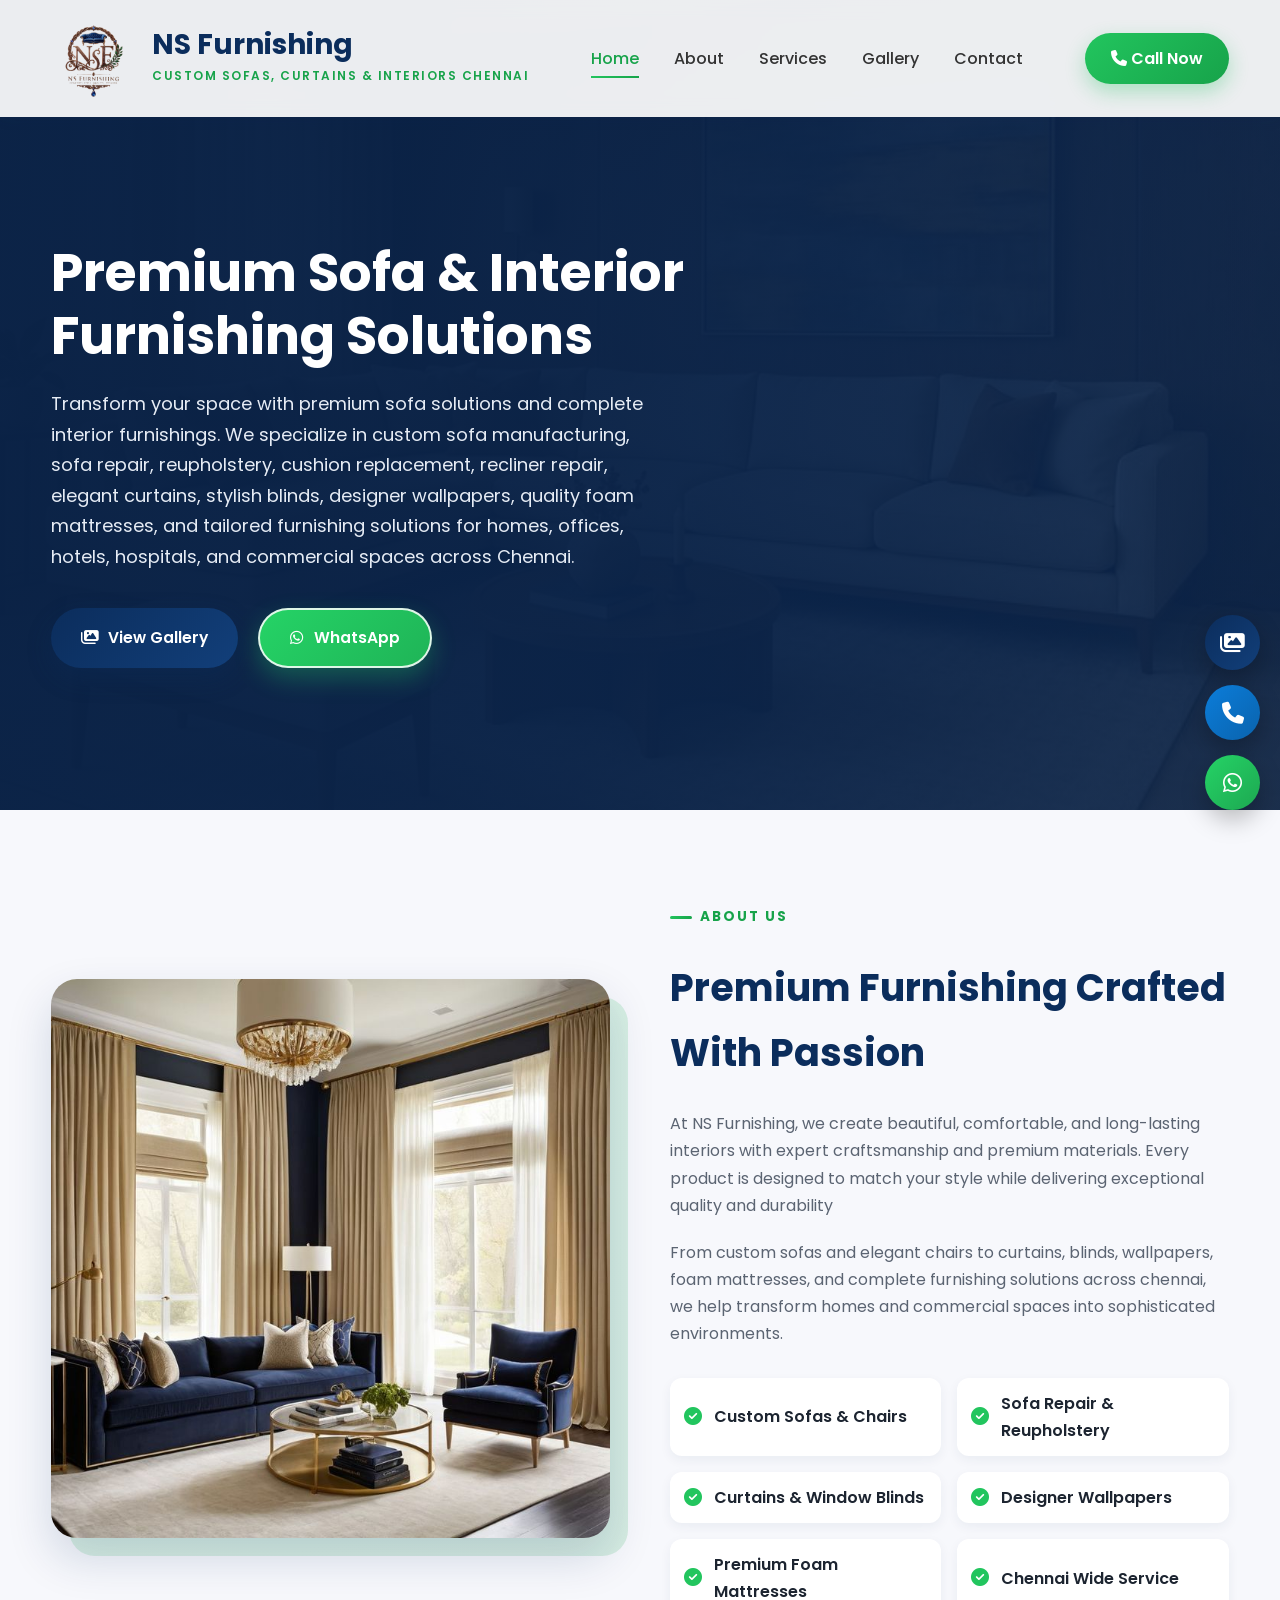
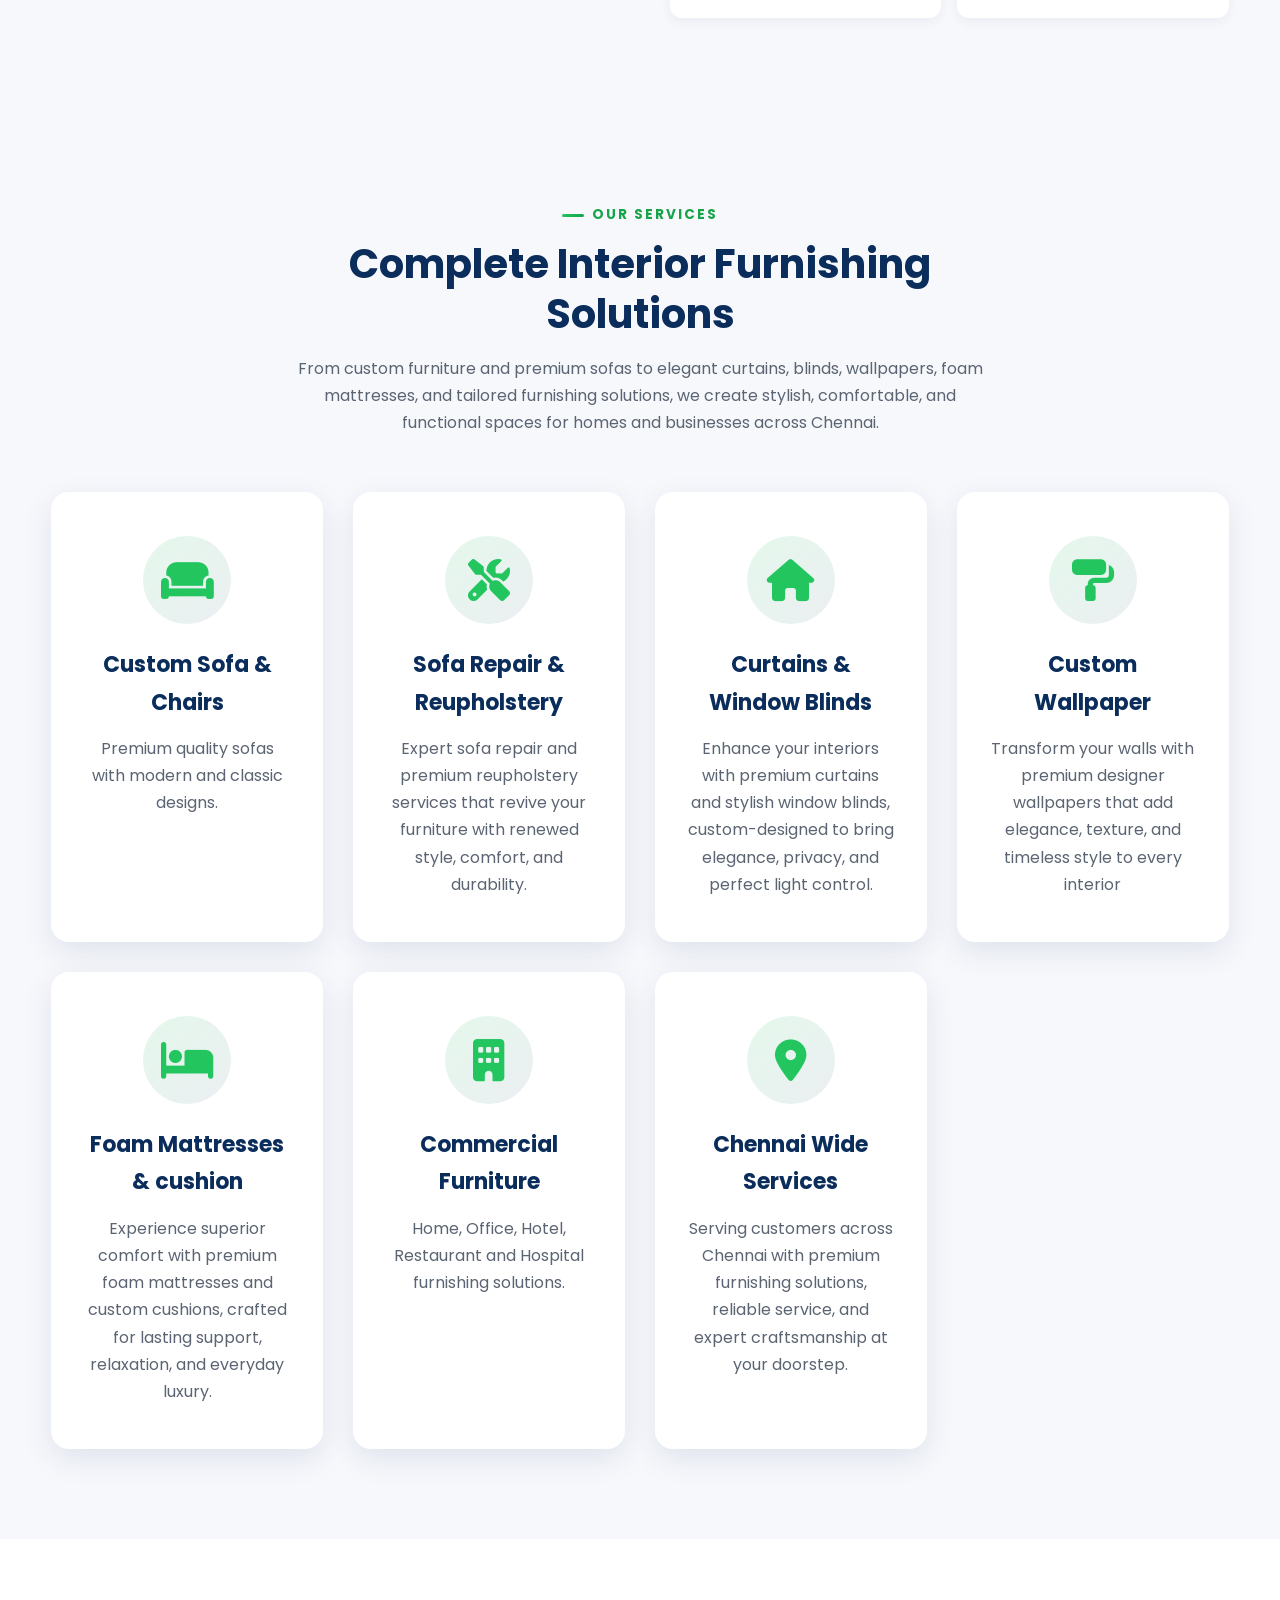
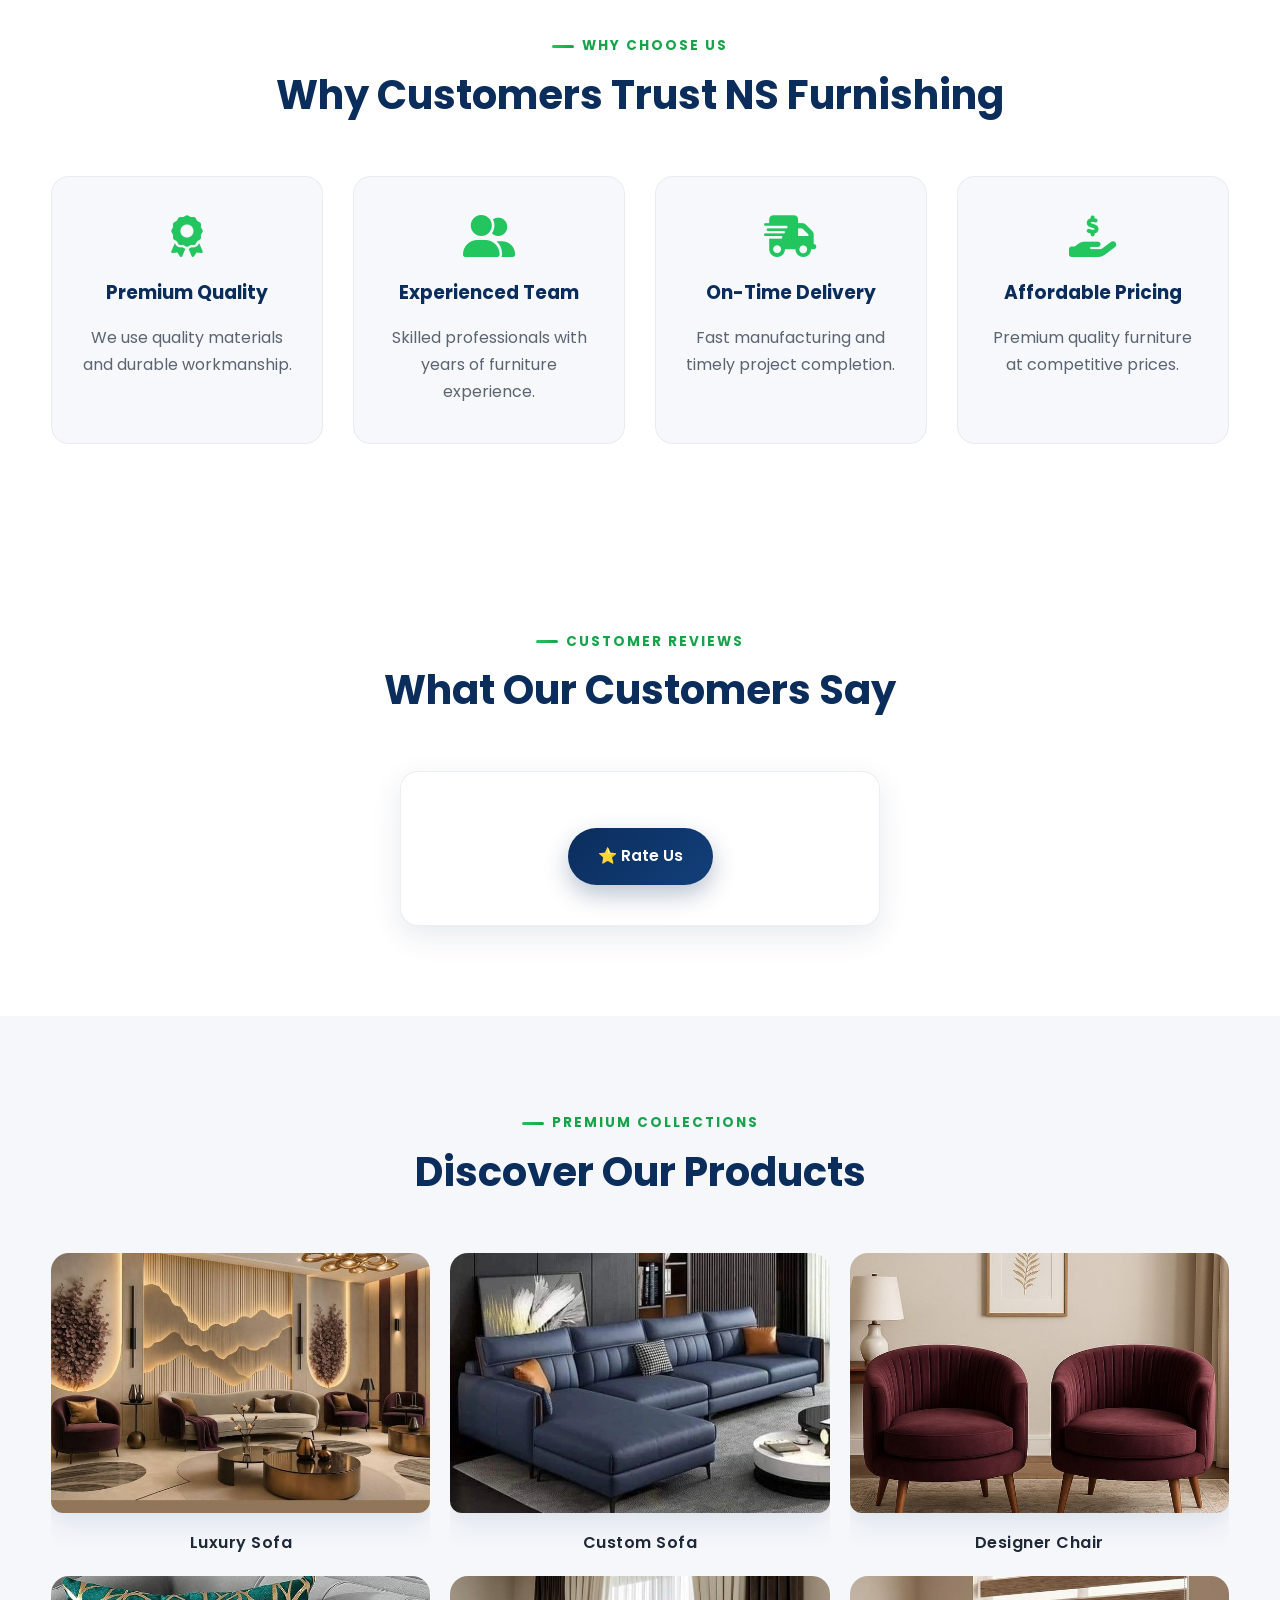
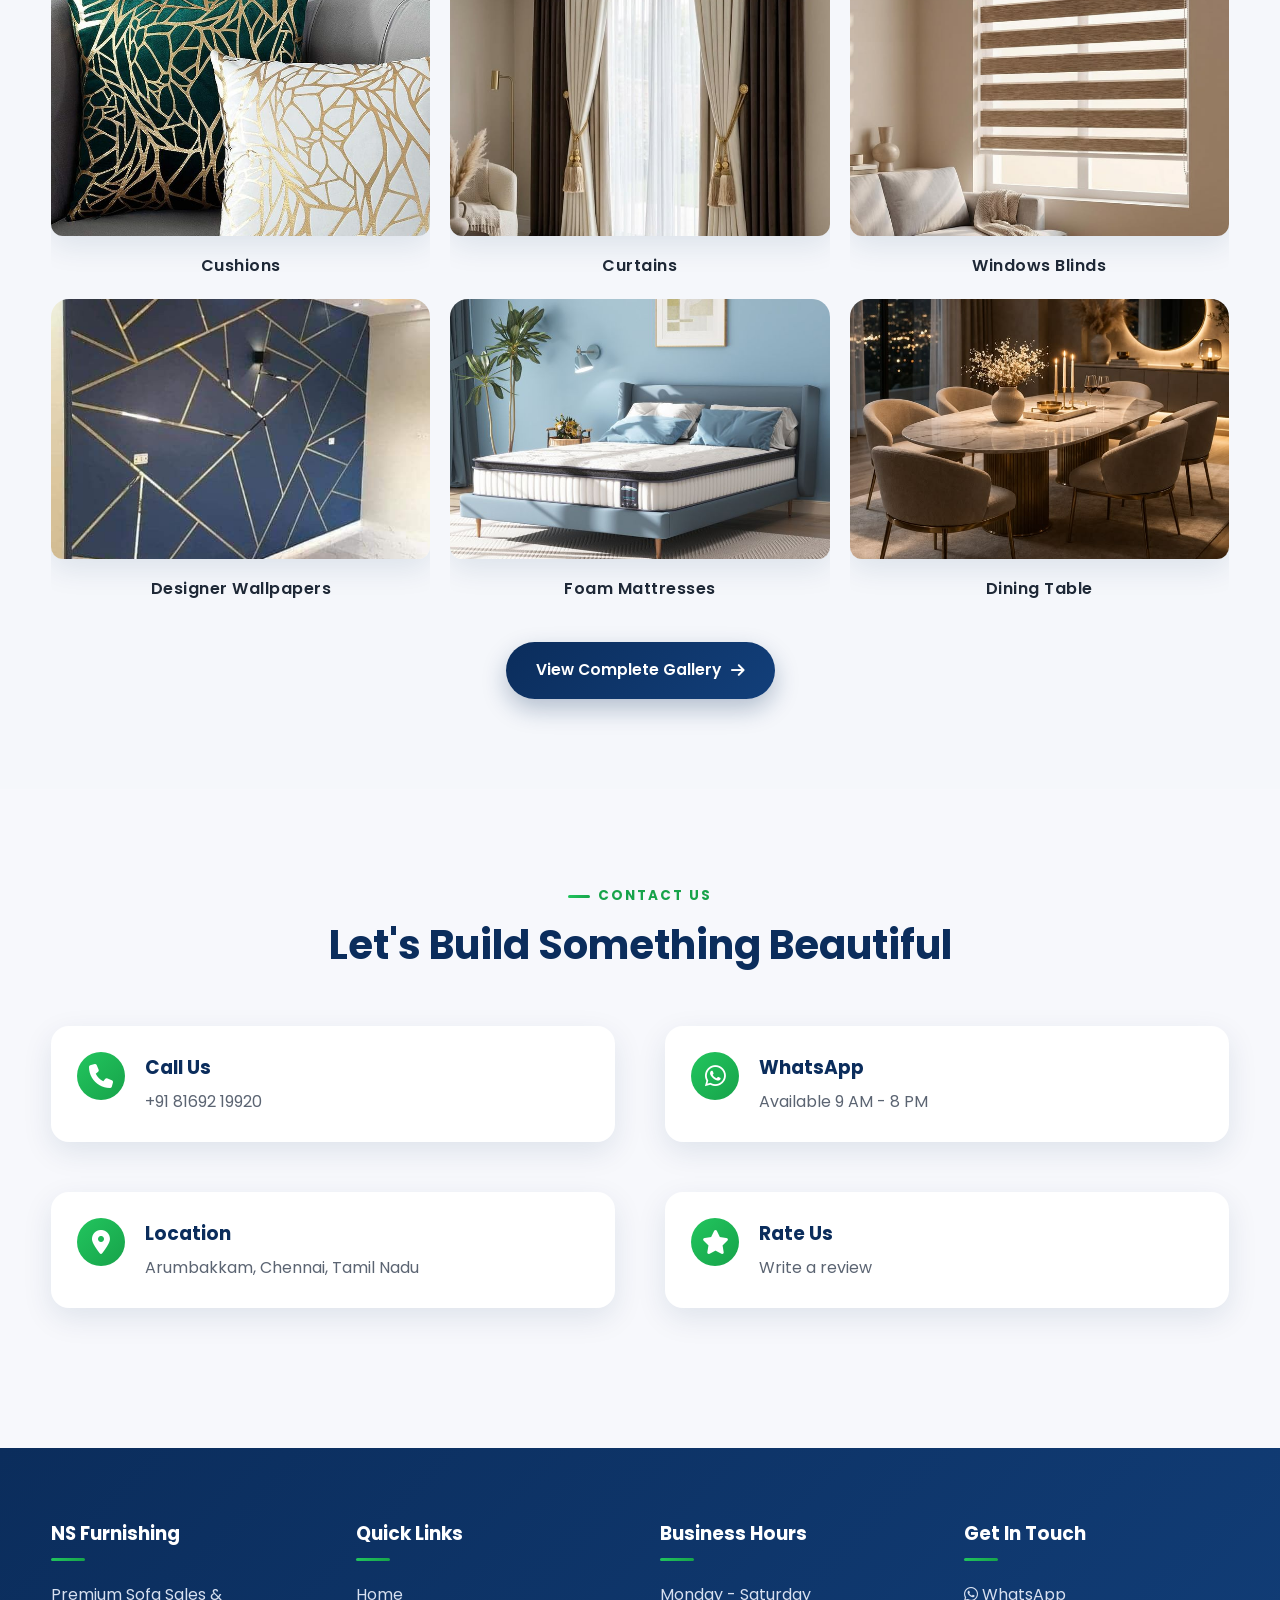
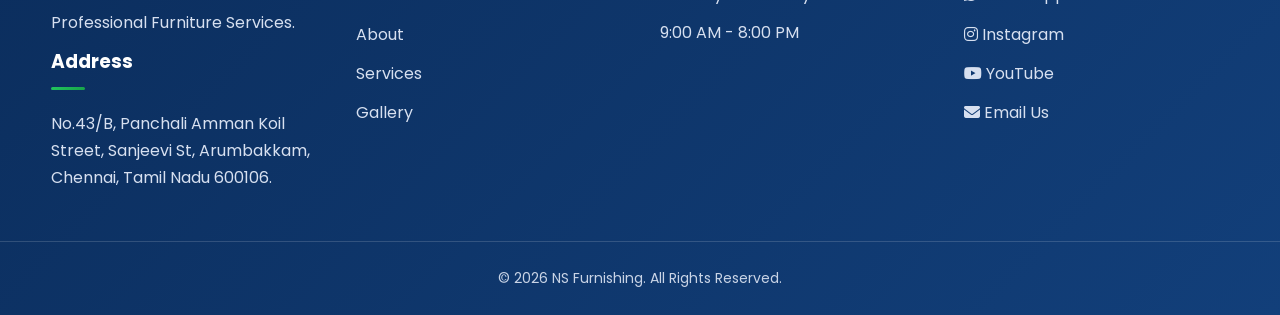
<file: index.html>
<!DOCTYPE html>
<html lang="en">

<head>

    <meta charset="UTF-8">

    <meta name="viewport" content="width=device-width, initial-scale=1.0">

    <title>NS Furnishing | Custom Sofas, Curtains & Interiors Chennai</title>

    <meta name="description"
        content="NS Furnishing provides Sofa Repair, Custom Sofa Manufacturing, Sofa Upholstery, Curtains, Blinds, Wallpapers, Foam Mattresses and Interior Furnishing Services across Chennai.">
<meta property="og:type" content="website">

<meta property="og:title"
content="NS Furnishing | Sofa Repair & Custom Sofa Manufacturer in Chennai">

<meta property="og:description"
content="Premium Sofa Repair, Custom Sofas, Curtains, Blinds, Wallpapers and Interior Furnishing Services in Chennai.">

<meta property="og:url"
content="https://nsfurnishing.in">

<meta property="og:image"
content="https://nsfurnishing.in/assets/images/about.jpg">
<link rel="canonical"
href="https://nsfurnishing.in/">

    <link rel="preconnect" href="https://fonts.googleapis.com">

    <link rel="preconnect" href="https://fonts.gstatic.com" crossorigin>

    <link href="https://fonts.googleapis.com/css2?family=Poppins:wght@300;400;500;600;700;800&display=swap"
        rel="stylesheet">

    <link rel="stylesheet"
        href="https://cdnjs.cloudflare.com/ajax/libs/font-awesome/6.7.2/css/all.min.css">

    <link rel="stylesheet" href="css/style.css">
<script type="application/ld+json">
{
"@context":"https://schema.org",
"@type":"LocalBusiness",
"name":"NS Furnishing",
"url":"https://nsfurnishing.in",
"logo":"https://nsfurnishing.in/assets/ns_furnishing_logo.png",
"image":"https://nsfurnishing.in/assets/images/about.jpg",
"description":"NS Furnishing offers custom sofa manufacturing, sofa repair, reupholstery, recliner repair, curtains, blinds, wallpapers, mattresses and complete furnishing solutions in Chennai.",
"telephone":"+918169219920",


"address":{
"@type":"PostalAddress",
"streetAddress":"No.43/B, Panchali Amman Koil Street, Sanjeevi St",
"addressLocality":"Arumbakkam",
"addressRegion":"Tamil Nadu",
"postalCode":"600106",
"addressCountry":"IN"
},
"areaServed":"Chennai",
"openingHoursSpecification":[
{
 "@type":"OpeningHoursSpecification",
 "dayOfWeek":[
  "Monday",
  "Tuesday",
  "Wednesday",
  "Thursday",
  "Friday",
  "Saturday"
 ],
 "opens":"10:00",
 "closes":"22:00"
}
],


"sameAs":[
"https://www.instagram.com/ns.furnishing",
"https://youtube.com/@ns.furnishing"
]
}
</script>
</head>

<body>

    <!-- Skip link: accessibility addition only, does not change visible content -->
    <a href="#home" class="skip-link">Skip to content</a>

    <!-- ================= HEADER ================= -->

    <header class="header">

        <div class="container navbar">

            <a href="index.html" class="logo">

                <img src="assets/ns_furnishing_logo.png?v=2" alt="NS Furnishing Chennai">

                <div>

                    <h2>NS Furnishing</h2>

                    <span>Custom Sofas, Curtains & Interiors Chennai</span>

                </div>

            </a>

            <!-- Mobile menu toggle: fixes missing mobile navigation (nav was simply hidden with no way to open it) -->
            <button class="menu-toggle" id="menuToggle" aria-label="Open menu" aria-expanded="false" aria-controls="primaryNav">
                <span></span>
                <span></span>
                <span></span>
            </button>

            <nav id="primaryNav">

                <ul>

                    <li><a href="#home">Home</a></li>

                    <li><a href="#about">About</a></li>

                    <li><a href="#services">Services</a></li>

                    <li><a href="gallery.html">Gallery</a></li>

                    <li><a href="#contact">Contact</a></li>

                </ul>

            </nav>

            <!-- Backdrop used to close the mobile menu when tapping outside it -->
            <div class="nav-backdrop" id="navBackdrop"></div>

            <a href="tel:+918169219920" class="call-btn">

                <i class="fa-solid fa-phone"></i>

                Call Now

            </a>

        </div>

    </header>

    <!-- ================= HERO ================= -->

    <section class="hero" id="home">

        <div class="overlay"></div>

        <div class="container hero-content">
           				
				
				
				 <div class="hero-text">

               

                <h1>

                    Premium Sofa & Interior Furnishing Solutions

                </h1>

                <p>

                    Transform your space with premium sofa solutions and complete interior furnishings. We specialize in custom sofa manufacturing, sofa repair, reupholstery, cushion replacement, recliner repair, elegant curtains, stylish blinds, designer wallpapers, quality foam mattresses, and tailored furnishing solutions for homes, offices, hotels, hospitals, and commercial spaces across Chennai.

                </p>
	

                <div class="hero-buttons">

                    <a href="gallery.html" class="btn btn-primary">

                        <i class="fa-solid fa-images"></i>

                        View Gallery

                    </a>

                    <a href="https://wa.me/918169219920"

                        target="_blank"

                        class="btn btn-outline">

                        <i class="fa-brands fa-whatsapp"></i>

                        WhatsApp

                    </a>

                </div>

            </div>

         <!--   <div class="hero-image">

                <img src="assets/images/hero-sofa.png"

                    alt="Luxury Sofa">

            </div> -->

        </div>

    </section>

    <!-- ================= ABOUT ================= -->

    <section class="about section" id="about">

        <div class="container about-grid">

            <div class="about-image">

                <img src="assets/images/about.jpg"

                    alt="NS Furnishing">

            </div>

            <div class="about-content">

                <span class="section-subtitle">

                    ABOUT US

                </span>

                <h2>

                    Premium Furnishing Crafted With Passion

                </h2>

                <p>

                    At NS Furnishing, we create beautiful, comfortable, and long-lasting interiors with expert craftsmanship and premium materials. Every product is designed to match your style while delivering exceptional quality and durability

                </p>

                <p>

                    From custom sofas and elegant chairs to curtains, blinds, wallpapers, foam mattresses, and complete furnishing solutions across chennai, we help transform homes and commercial spaces into sophisticated environments.

                </p>

                <div class="about-points">

                    <div>

                        <i class="fa-solid fa-circle-check"></i>

                        Custom Sofas & Chairs

                    </div>

                    <div>

                        <i class="fa-solid fa-circle-check"></i>

                        Sofa Repair & Reupholstery

                    </div>

                    <div>

                        <i class="fa-solid fa-circle-check"></i>

                        Curtains & Window Blinds

                    </div>

                    <div>

                        <i class="fa-solid fa-circle-check"></i>

                        Designer Wallpapers

                    </div>

                    <div>

                        <i class="fa-solid fa-circle-check"></i>

                        Premium Foam Mattresses

                    </div>

                    <div>

                        <i class="fa-solid fa-circle-check"></i>

                        Chennai Wide Service

                    </div>

                </div>

            </div>

        </div>

    </section>

    <!-- ======== PART 2 CONTINUES FROM HERE ======== -->
	
	    <!-- ================= SERVICES ================= -->

    <section class="services section" id="services">

        <div class="container">

            <div class="section-title">

                <span class="section-subtitle">OUR SERVICES</span>

                <h2>Complete Interior Furnishing Solutions</h2>

                <p>
                    From custom furniture and premium sofas to elegant curtains, blinds, wallpapers, foam mattresses, and tailored furnishing solutions, we create stylish, comfortable, and functional spaces for homes and businesses across Chennai.
                </p>

            </div>

            <div class="service-grid">

                <div class="service-card">

                    <i class="fa-solid fa-couch"></i>

                    <h3>Custom Sofa & Chairs</h3>

                    <p>
                        Premium quality sofas with modern and classic designs.
                    </p>

                </div>

                <div class="service-card">

                    <i class="fa-solid fa-screwdriver-wrench"></i>

                    <h3>Sofa Repair & Reupholstery</h3>

                    <p>
                        Expert sofa repair and premium reupholstery services that revive your furniture with renewed style, comfort, and durability.
                    </p>

                </div>

                <div class="service-card">

                    <i class="fa-solid fa-house"></i>

                    <h3>Curtains & Window Blinds</h3>

                    <p>
                        Enhance your interiors with premium curtains and stylish window blinds, custom-designed to bring elegance, privacy, and perfect light control.
                    </p>

                </div>

                <div class="service-card">

                    <i class="fa-solid fa-paint-roller"></i>

                    <h3>Custom Wallpaper</h3>

                    <p>
                        Transform your walls with premium designer wallpapers that add elegance, texture, and timeless style to every interior
                    </p>

                </div>

                <div class="service-card">

                    <i class="fa-solid fa-bed"></i>

                    <h3>Foam Mattresses & cushion</h3>

                    <p>
                        Experience superior comfort with premium foam mattresses and custom cushions, crafted for lasting support, relaxation, and everyday luxury.
                    </p>

                </div>

                <div class="service-card">

                    <i class="fa-solid fa-building"></i>

                    <h3>Commercial Furniture</h3>

                    <p>
                        Home, Office, Hotel, Restaurant and Hospital furnishing solutions.
                    </p>

                </div>
				<div class="service-card">

                    <i class="fa-solid fa-location-dot"></i>

                    <h3>Chennai Wide Services</h3>

                    <p>
                        Serving customers across Chennai with premium furnishing solutions, reliable service, and expert craftsmanship at your doorstep.
                    </p>

                </div>

            </div>

        </div>

    </section>

    <!-- ================= WHY CHOOSE US ================= -->

    <section class="why section">

        <div class="container">

            <div class="section-title">

                <span class="section-subtitle">WHY CHOOSE US</span>

                <h2>Why Customers Trust NS Furnishing</h2>

            </div>

            <div class="why-grid">

                <div class="why-card">

                    <i class="fa-solid fa-award"></i>

                    <h3>Premium Quality</h3>

                    <p>
                        We use quality materials and durable workmanship.
                    </p>

                </div>

                <div class="why-card">

                    <i class="fa-solid fa-user-group"></i>

                    <h3>Experienced Team</h3>

                    <p>
                        Skilled professionals with years of furniture experience.
                    </p>

                </div>

                <div class="why-card">

                    <i class="fa-solid fa-truck-fast"></i>

                    <h3>On-Time Delivery</h3>

                    <p>
                        Fast manufacturing and timely project completion.
                    </p>

                </div>

                <div class="why-card">

                    <i class="fa-solid fa-hand-holding-dollar"></i>

                    <h3>Affordable Pricing</h3>

                    <p>
                        Premium quality furniture at competitive prices.
                    </p>

                </div>

            </div>

        </div>

    </section>
	
	
	<!---Customer Review-->
	
	 <section class="testimonials section">

        <div class="container">

            <div class="section-title">

                <span class="section-subtitle">CUSTOMER REVIEWS</span>

                <h2>What Our Customers Say</h2>

            </div>


<div class="review-card">

    <script src="https://elfsightcdn.com/platform.js" async></script>
    <div class="elfsight-app-934e1bb6-dcce-45c7-81b9-a91f16c8ce8c" data-elfsight-app-lazy></div>

    <div class="review-actions">
        
        <a href="https://search.google.com/local/writereview?placeid=ChIJUSGYm5hmUjoRRr3HefxMxZE" target="_blank" class="btn btn-primary">⭐ Rate Us</a>
    </div>

</div>




        </div>

    </section>


    <!-- ================= LATEST WORK ================= -->

    <section class="gallery-preview section">

        <div class="container">

            <div class="section-title">

                <span class="section-subtitle">PREMIUM COLLECTIONS</span>

                <h2>Discover Our Products</h2>

            </div>

            <div class="gallery-grid">

    <div class="gallery-item">
        <img src="assets/images/gallery/Luxury Sofa.jpg" alt="Luxury Leather Sofa Repair Chennai" loading="lazy">
        <h4>Luxury Sofa</h4>
    </div>

    <div class="gallery-item">
        <img src="assets/images/gallery/Custom Sofa.jpg" alt="Custom L Shape Sofa manufactured by NS Furnishing Chennai" loading="lazy">
        <h4>Custom Sofa</h4>
    </div>

    <div class="gallery-item">
        <img src="assets/images/gallery/Designer Chair.jpg" alt="Luxury Designer Chair by NS Furnishing Chennai" loading="lazy">
        <h4>Designer Chair</h4>
    </div>
   <div class="gallery-item">
        <img src="assets/images/gallery/Cushions.jpg" alt="Custom Cushion Manufacturing by NS Furnishing Chennai" loading="lazy">
        <h4>Cushions</h4>
		</div>
    <div class="gallery-item">
        <img src="assets/images/gallery/Curtains.jpg" alt="Premium Window Curtains Installation by NS Furnishing Chennai" loading="lazy">
        <h4>Curtains</h4>
    </div>
	<div class="gallery-item">
        <img src="assets/images/gallery/Windows Blinds.jpg" alt="Premium Window Blinds Installation by NS Furnishing Chennai" loading="lazy">
        <h4>Windows Blinds</h4>
    </div>

    <div class="gallery-item">
        <img src="assets/images/gallery/Designer Wallpapers.jpg" alt="Designer Wallpaper Installation by NS Furnishing Chennai" loading="lazy">
        <h4>Designer Wallpapers</h4>
    </div>

    <div class="gallery-item">
        <img src="assets/images/gallery/Foam Mattresses.jpg" alt="Comfort Foam Mattresses Manufacturing by NS Furnishing Chennai" loading="lazy">
        <h4>Foam Mattresses</h4>
    </div>
 <div class="gallery-item">
        <img src="assets/images/gallery/Dining Table.jpg" alt="Premium Dining Table by NS Furnishing Chennai" loading="lazy">
        <h4>Dining Table</h4>
    </div>
</div>  </div>
            <div class="center-btn">

                <a href="gallery.html" class="btn btn-primary">

                    View Complete Gallery

                    <i class="fa-solid fa-arrow-right"></i>

                </a>

           

        </div>

    </section>

    

   
    <!-- ================= CONTACT ================= -->

    <section class="contact section" id="contact">

        <div class="container">

            <div class="section-title">

                <span class="section-subtitle">

                    CONTACT US

                </span>

                <h2>

                    Let's Build Something Beautiful

                </h2>

            </div>

            <div class="contact-grid">

                <!-- Contact Details -->

              <a href="tel:+918169219920"  <div class="contact-info">

                    <div class="info-box">

                        <i class="fa-solid fa-phone"></i>
    
                        <div>

                             <h3>Call Us</h3> 

                            <p>+91 81692 19920</p>

                        </div>

                    </div> </a>

                   <a href="https://wa.me/918169219920"   <div class="contact-info">
				   <div class="info-box">

                        <i class="fa-brands fa-whatsapp"></i>

                        <div>

                            <h3>WhatsApp</h3>

                            <p>Available 9 AM - 8 PM</p>

                        </div>

                    </div> </a>

                     
					 
					 

              
			
			 <a href="https://maps.app.goo.gl/1ubE7EmchksEynnh6"   <div class="contact-info">
					 
					 <div class="info-box">

                        <i class="fa-solid fa-location-dot"></i>

                        <div>

                            <h3>Location</h3>

                            <p>Arumbakkam, Chennai, Tamil Nadu</p>

                        </div>

                    </div>  </a>
					
					
					
				<a href="https://search.google.com/local/writereview?placeid=ChIJUSGYm5hmUjoRRr3HefxMxZE"   <div class="contact-info">
				   <div class="info-box">

                        <i class="fa-solid fa-star"></i>

                        <div>

                            <h3>Rate Us</h3>

                            <p>Write a review</p>

                        </div>

                    </div> </a>

              <!--     <div class="contact-buttons">

                        <a href="tel:+918169219920"

                            class="btn btn-primary">

                            Call Now

                        </a>

                        <a href="https://wa.me/918169219920"

                            target="_blank"

                            class="btn btn-outline">

                            WhatsApp

                        </a>

                        <a href="https://google.com"

                            target="_blank"

                            class="btn btn-primary">

                            ⭐ Rate Us

                        </a>

                    </div>

                </div>   -->

                <!-- Contact Form -->

              <!--  <div class="contact-form">

                    <form>

                        <input
                            type="text"
                            id="name"
                            placeholder="Your Name"
                            aria-label="Your Name"
                            required>

                        <input
                            type="tel"
                            id="phone"
                            placeholder="Mobile Number"
                            aria-label="Mobile Number"
                            required>

                        <select id="service" aria-label="Choose Service">

                            <option>Choose Service</option>

                            <option>New Sofa Sales</option>

                            <option>Sofa Repair</option>

                            <option>Reupholstery</option>

                            <option>Custom Sofa</option>

                            <option>Commercial Furniture</option>

                        </select>

                        <textarea
                            id="message"
                            rows="5"
                            placeholder="Tell us your requirement"
                            aria-label="Tell us your requirement"></textarea>

                        <button
                            type="button"
                            onclick="sendWhatsApp()"
                            class="btn btn-primary">

                            Send Enquiry

                        </button>

                    </form>

                </div>

            </div>  -->

            <!-- Google Map -->

           <!-- <div class="map">

                <iframe
                    src="https://www.google.com/maps?q=Chennai&output=embed"
                    loading="lazy"
                    allowfullscreen>
                </iframe>

            </div>

        </div> -->

    </section>

    <!-- ================= FOOTER ================= -->

    <footer>

        <div class="container footer-grid">

            <div>

                <h3>NS Furnishing</h3>

                <p>

                    Premium Sofa Sales &
                    Professional Furniture Services.

                </p>
				<h3>Address</h3>

                <p>

                    No.43/B, Panchali Amman Koil Street, Sanjeevi St, Arumbakkam, Chennai, Tamil Nadu 600106.

                </p>

            </div>

            <div>

                <h3>Quick Links</h3>

                <a href="#home">Home</a>

                <a href="#about">About</a>

                <a href="#services">Services</a>

                <a href="gallery.html">Gallery</a>

            </div>

            <div>

                <h3>Business Hours</h3>

                <p>Monday - Saturday</p>

                <p>9:00 AM - 8:00 PM</p>

            </div>
			<div class="footer-contact">

    <h3>Get In Touch</h3>

    <div class="contact-social">

        <a href="https://wa.me/918169219920" target="_blank" class="social-btn whatsapp">
            <i class="fa-brands fa-whatsapp"></i>
            <span>WhatsApp</span>
        </a>

        <a href="https://www.instagram.com/ns.furnishing?utm_source=ig_web_button_share_sheet&igsh=ZDNlZDc0MzIxNw=="
           target="_blank"
           class="social-btn instagram">
            <i class="fa-brands fa-instagram"></i>
            <span>Instagram</span>
        </a>
		
		 <a href="https://youtube.com/@ns.furnishing?si=30qhM8ZpXozVWGbI"
           target="_blank"
           class="social-btn youtube">
            <i class="fa-brands fa-youtube"></i>
            <span>YouTube</span>
        </a>
		
		
		 <a href="mailto:nsfurnishingofficial@gmail.com"
           target="_blank"
           class="social-btn email">
            <i class="fa-solid fa-envelope"></i>
            <span>Email Us</span>
        </a>

    </div>

</div>
			

        </div>

        <div class="copyright">

            © 2026 NS Furnishing. All Rights Reserved.

        </div>

    </footer>

    <!-- ================= FLOATING BUTTONS ================= -->

    <div class="floating-buttons">

        <a href="gallery.html"
            class="float-btn gallery-btn"
            title="Gallery"
            aria-label="Gallery">

            <i class="fa-solid fa-images"></i>

        </a>

        <a href="tel:+918169219920"
            class="float-btn call-btn-float"
            title="Call"
            aria-label="Call">

            <i class="fa-solid fa-phone"></i>

        </a>

        <a href="https://wa.me/918169219920"
            target="_blank"
            class="float-btn whatsapp-btn"
            title="WhatsApp"
            aria-label="WhatsApp">

            <i class="fa-brands fa-whatsapp"></i>

        </a>

        <button
            id="topBtn"
            class="float-btn top-btn"
            title="Back to Top"
            aria-label="Back to Top">

            <i class="fa-solid fa-arrow-up"></i>

        </button>

    </div>

    <!-- ================= JAVASCRIPT ================= -->

    <script src="js/script.js"></script>
  <!-- <script src="https://elfsightcdn.com/platform.js" async></script> -->
</body>

</html>
</file>
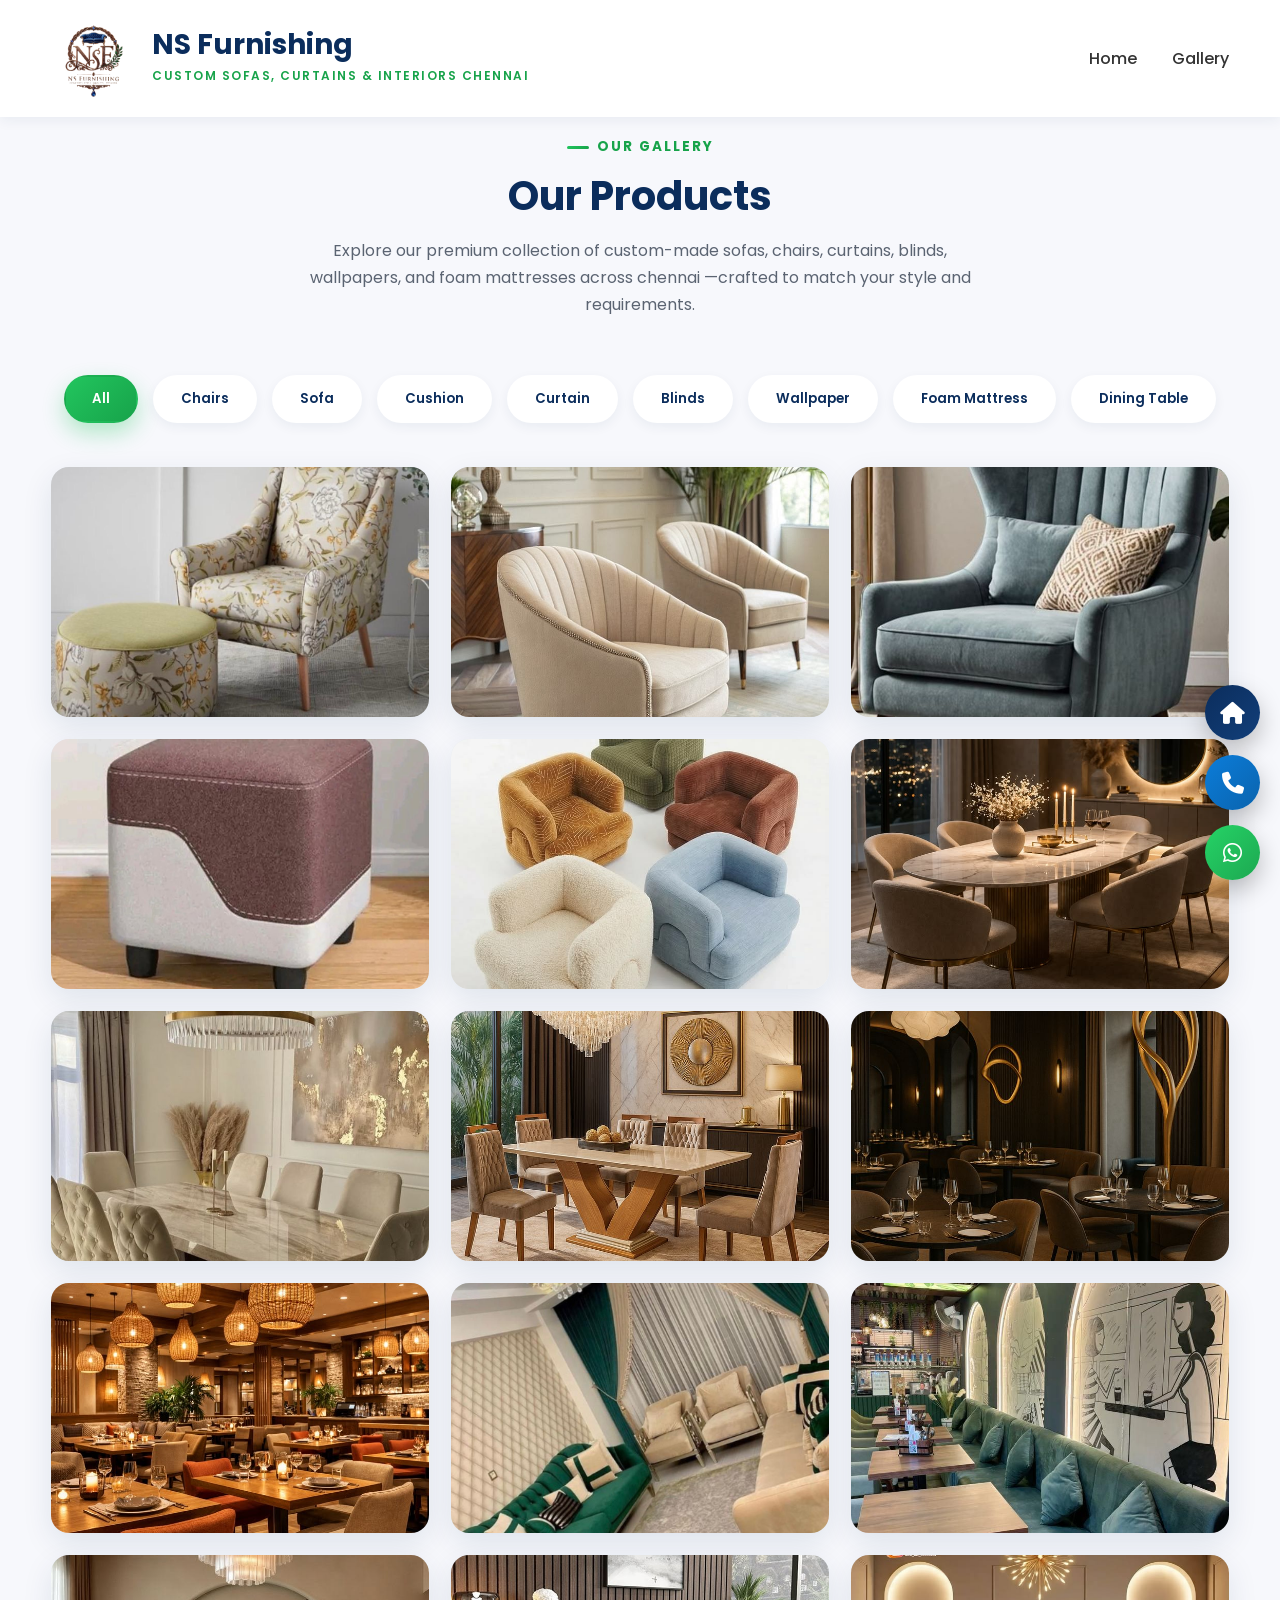
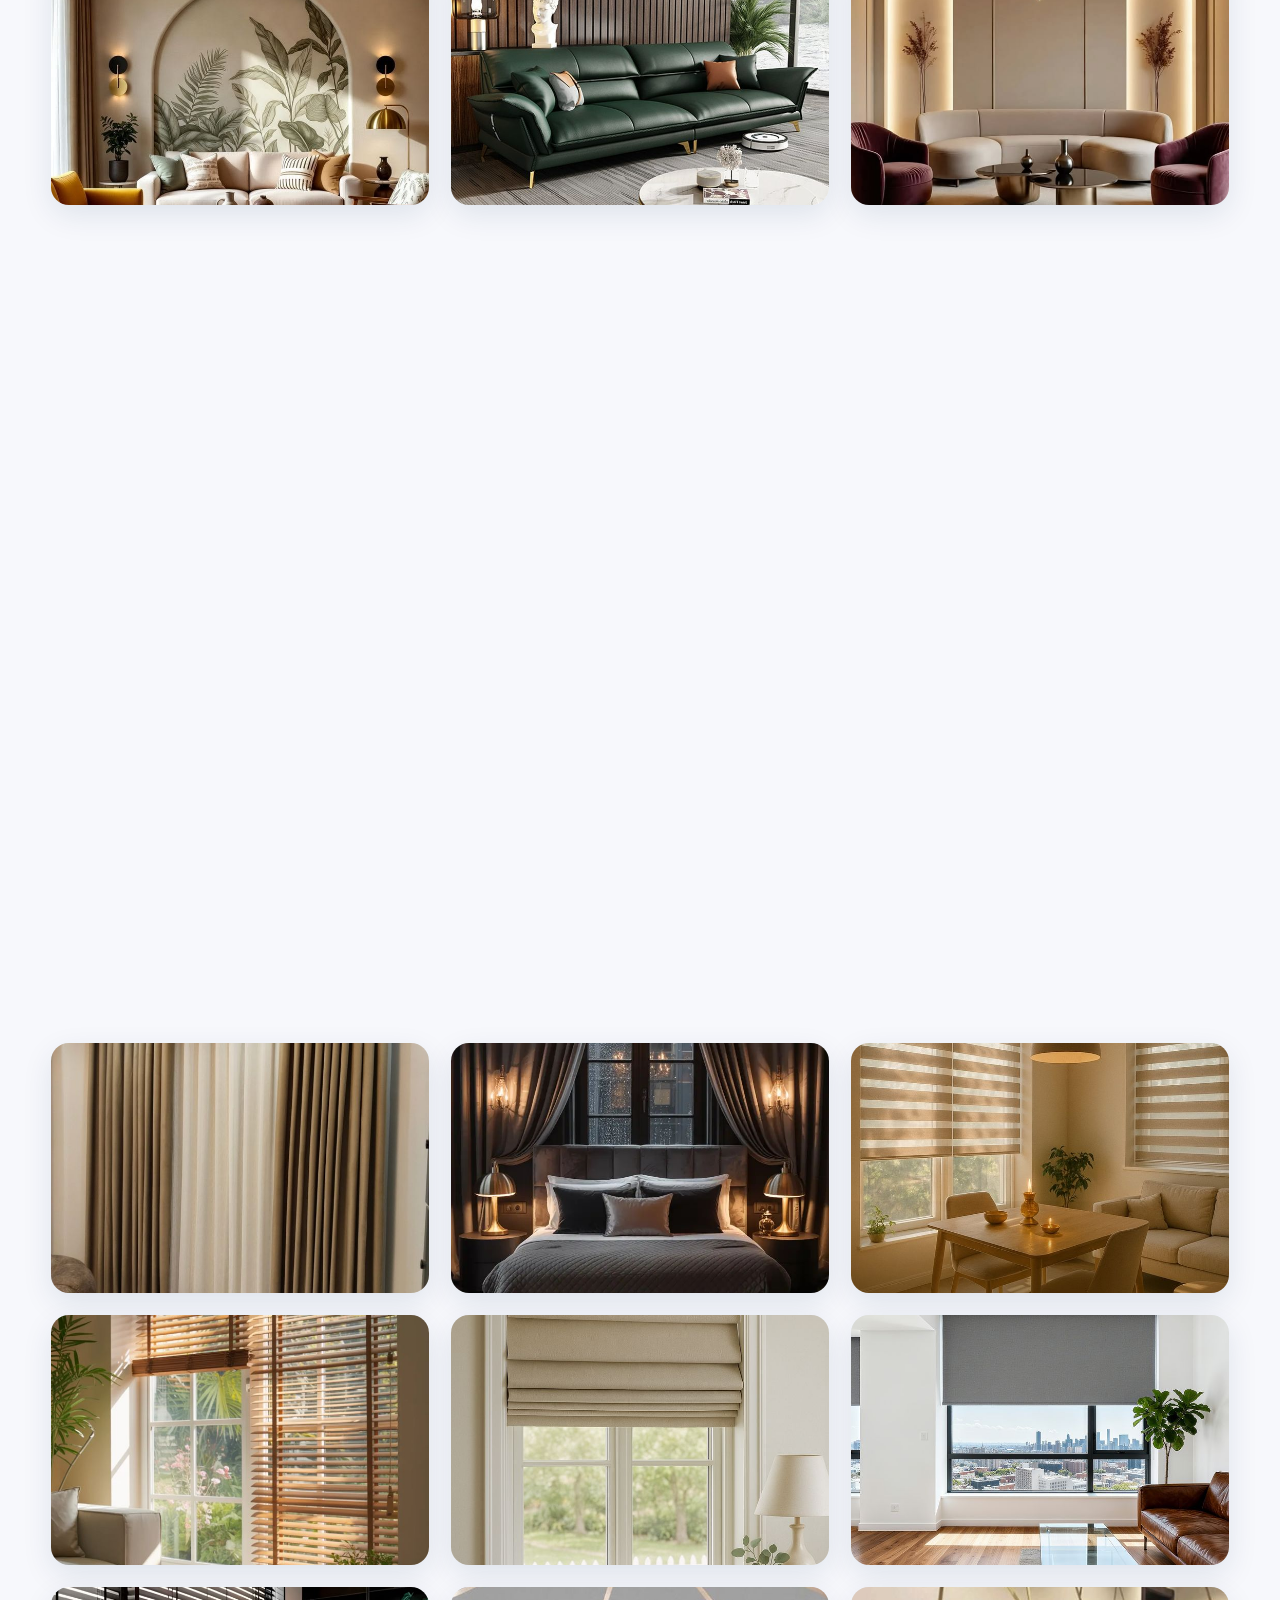
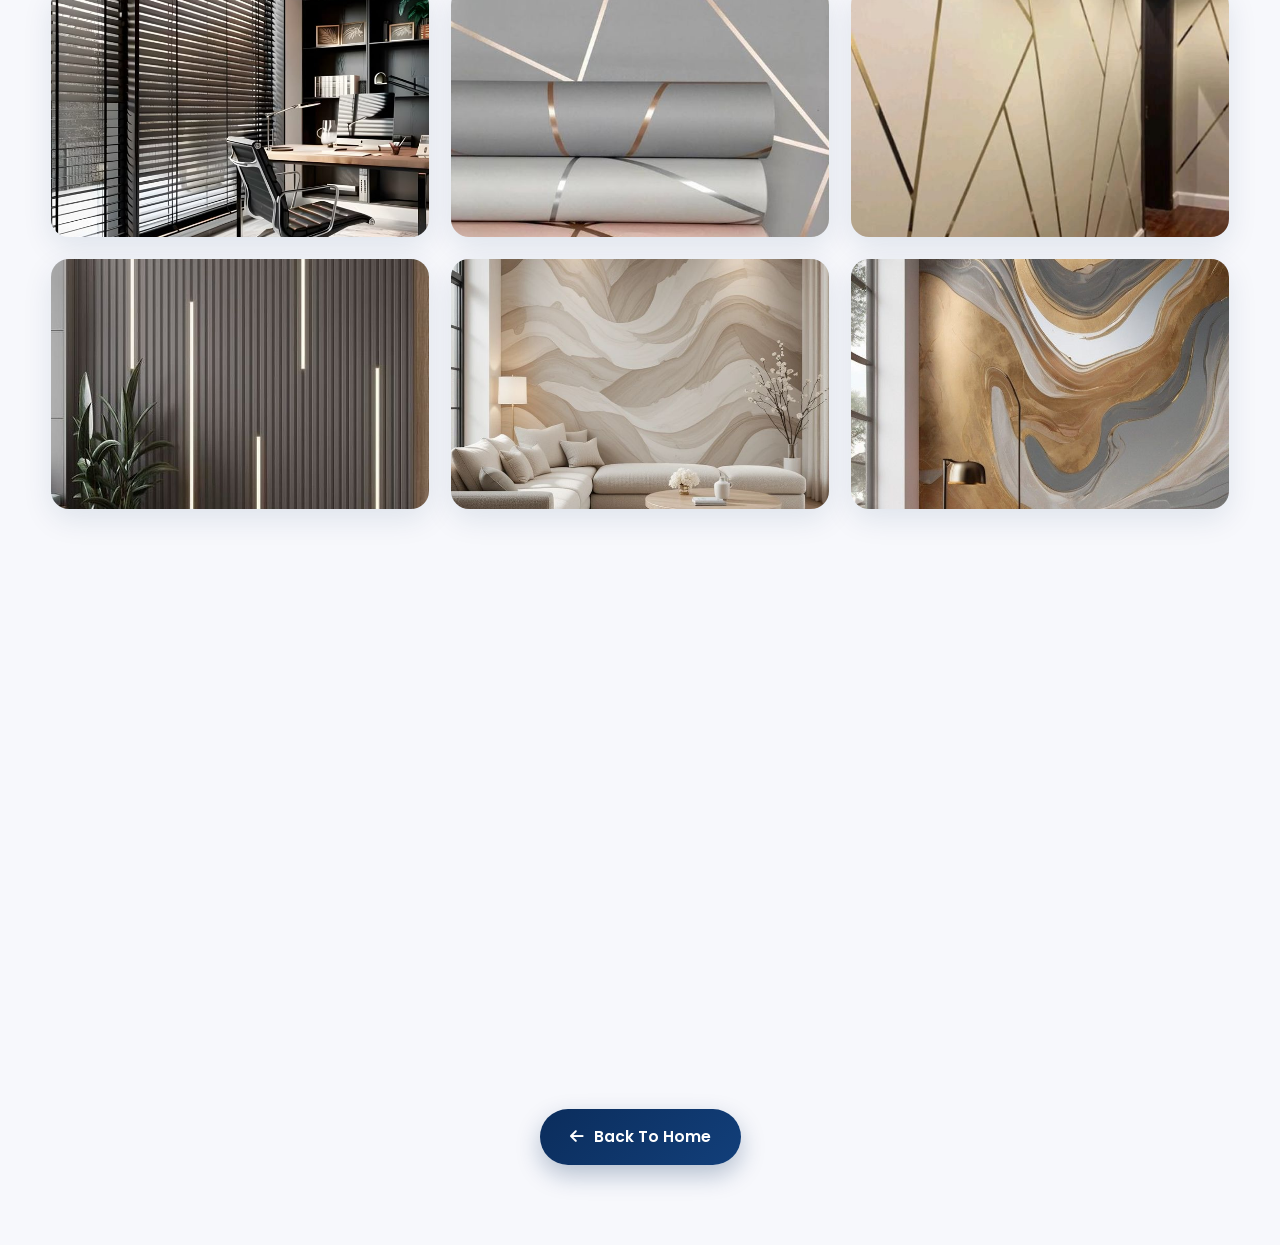
<file: gallery.html>
<!DOCTYPE html>
<html lang="en">

<head>

<meta charset="UTF-8">

<meta name="viewport" content="width=device-width, initial-scale=1.0">


<title>Gallery | NS Furnishing</title>
<meta name="description"
        content="NS Furnishing provides Sofa Repair, Custom Sofa Manufacturing, Sofa Upholstery, Curtains, Blinds, Wallpapers, Foam Mattresses and Interior Furnishing Services across Chennai.">


<link rel="preconnect" href="https://fonts.googleapis.com">

<link rel="preconnect" href="https://fonts.gstatic.com" crossorigin>

<link href="https://fonts.googleapis.com/css2?family=Poppins:wght@300;400;500;600;700&display=swap" rel="stylesheet">

<link rel="stylesheet"
href="https://cdnjs.cloudflare.com/ajax/libs/font-awesome/6.7.2/css/all.min.css">

<link rel="stylesheet" href="css/style.css">

<style>

/* CHANGE: fluid top padding so the gallery header clears the fixed
   nav on every screen size instead of a single fixed 130px value
   that left too much/too little space at different widths. */
.gallery-page{

padding:clamp(110px,16vw,130px) 0 80px;

}

.filter-buttons{

display:flex;

justify-content:center;

gap:15px;

margin-bottom:44px;

flex-wrap:wrap;

}

.filter-buttons button{

padding:12px 26px;

border:2px solid transparent;

border-radius:40px;

background:#fff;
color:var(--primary);
box-shadow:var(--shadow-sm);

cursor:pointer;

font-weight:600;

transition:transform .3s var(--ease), box-shadow .3s ease, background .3s ease, color .3s ease;

}

.filter-buttons button:hover{

background:var(--gradient-primary);
color:#fff;
transform:translateY(-2px);
box-shadow:var(--shadow);

}

/* CHANGE: active filter state (added via script.js) is now visible,
   not just tracked in the DOM — previously there was no way to tell
   which filter was currently applied. */
.filter-buttons button.active-filter{

background:var(--gradient-accent);
color:#fff;
box-shadow:0 10px 22px rgba(34,197,94,.32);

}

.gallery-container{

display:grid;

grid-template-columns:repeat(auto-fill,minmax(280px,1fr));

gap:22px;

}

.gallery-item{

overflow:hidden;

border-radius:var(--radius);

box-shadow:var(--shadow);

background:linear-gradient(135deg,#e2e8f0,#f1f5f9);

transition:transform .4s var(--ease), box-shadow .4s ease;

}

.gallery-item:hover{
    transform:translateY(-6px);
    box-shadow:var(--shadow-hover);
}

.gallery-item img{

width:100%;

height:250px;

object-fit:cover;

transition:transform .5s var(--ease), filter .4s ease;

cursor:pointer;

}

.gallery-item img:hover{

transform:scale(1.08);
filter:brightness(1.03);

}

.gallery-item video{

width:100%;

height:250px;

object-fit:cover;
display:block;

}

.lightbox{

display:none;

position:fixed;

top:0;

left:0;

width:100%;

height:100%;

background:rgba(4,10,22,.92);

justify-content:center;

align-items:center;

z-index:9999;

/* Fade the backdrop in rather than snapping to full opacity */
animation:lightboxFade .25s ease;

}

@keyframes lightboxFade{
    from{ opacity:0; }
    to{ opacity:1; }
}

@media (prefers-reduced-motion: reduce){
    .lightbox{ animation:none; }
}

.lightbox img{

max-width:90%;

max-height:90%;

border-radius:15px;
box-shadow:0 30px 70px rgba(0,0,0,.5);

}

.close{

position:absolute;

top:26px;

right:30px;

font-size:34px;

color:#fff;

cursor:pointer;

width:48px;
height:48px;
border-radius:50%;
display:flex;
align-items:center;
justify-content:center;
background:rgba(255,255,255,.12);
transition:background .3s ease, transform .3s ease;

}

.close:hover{
    background:rgba(255,255,255,.22);
    transform:rotate(90deg);
}

.home-btn{

text-align:center;

margin-top:56px;

}

</style>

</head>

<body>

<a href="#gallery-top" class="skip-link">Skip to content</a>

<header class="header">

<div class="container navbar">

<a href="index.html" class="logo">

<img src="assets/ns_furnishing_logo.png?v=2" alt="NS Furnishing">

<div>

<h2>NS Furnishing</h2>

<span>Custom Sofas, Curtains & Interiors Chennai</span>

</div>

</a>

<button class="menu-toggle" id="menuToggle" aria-label="Open menu" aria-expanded="false" aria-controls="primaryNav">
    <span></span>
    <span></span>
    <span></span>
</button>

<nav id="primaryNav">

<ul>

<li><a href="index.html">Home</a></li>

<li><a href="gallery.html" class="active">Gallery</a></li>

</ul>

</nav>

<div class="nav-backdrop" id="navBackdrop"></div>

</div>

</header>

<section class="gallery-page" id="gallery-top">

<div class="container">

<div class="section-title">

<span class="section-subtitle">

OUR GALLERY

</span>

<h2>

Our Products

</h2>

<p>

Explore our premium collection of custom-made sofas, chairs, curtains, blinds, wallpapers, and foam mattresses across chennai
—crafted to match your style and requirements.

</p>

</div>

<div class="filter-buttons">

<button onclick="filterGallery('all')" class="active-filter" aria-pressed="true">

All

</button>

<button onclick="filterGallery('chairs')" aria-pressed="false">

Chairs

</button>

<button onclick="filterGallery('sofa')" aria-pressed="false">

Sofa

</button>
<button onclick="filterGallery('cushion')" aria-pressed="false">

Cushion

</button>
  

<button onclick="filterGallery('curtain')" aria-pressed="false">

Curtain

</button>

<button onclick="filterGallery('blinds')" aria-pressed="false">

Blinds

</button>

<button onclick="filterGallery('wallpaper')" aria-pressed="false">

Wallpaper

</button>

<button onclick="filterGallery('mattress')" aria-pressed="false">

Foam Mattress

</button>
    <button onclick="filterGallery('dining')" aria-pressed="false">

Dining Table

</button>

</div>

<div class="gallery-container">

<div class="gallery-item chairs">

<img src="assets/images/products/chairs-1.jpg"
alt="Premium custom chair designed by NS Furnishing in Chennai"
onclick="openImage(this.src)"
tabindex="0"
role="button"
onkeydown="if(event.key==='Enter'||event.key===' '){openImage(this.src);}">

</div>

<div class="gallery-item chairs">

<img src="assets/images/products/chairs-2.jpg"
alt="Modern upholstered chair manufactured by NS Furnishing, Chennai"
onclick="openImage(this.src)"
tabindex="0"
role="button"
onkeydown="if(event.key==='Enter'||event.key===' '){openImage(this.src);}">

</div>
<div class="gallery-item chairs">

<img src="assets/images/products/chairs-3.jpg"
alt="Comfortable designer chair for home and office by NS Furnishing in Chennai"
onclick="openImage(this.src)"
tabindex="0"
role="button"
onkeydown="if(event.key==='Enter'||event.key===' '){openImage(this.src);}">

</div>
<div class="gallery-item chairs">

<img src="assets/images/products/chairs-4.jpg"
alt="Custom wooden chair with premium finishing by NS Furnishing, Chennai"
onclick="openImage(this.src)"
tabindex="0"
role="button"
onkeydown="if(event.key==='Enter'||event.key===' '){openImage(this.src);}">

</div>
<div class="gallery-item chairs">

<img src="assets/images/products/chairs-5.jpg"
alt="Elegant seating chair crafted by NS Furnishing in Chennai"
onclick="openImage(this.src)"
tabindex="0"
role="button"
onkeydown="if(event.key==='Enter'||event.key===' '){openImage(this.src);}">

</div>
<div class="gallery-item dining">

<img src="assets/images/products/diningtable-1.jpg"
alt="Modern dining table set with chairs by NS Furnishing in Chennai"
onclick="openImage(this.src)"
tabindex="0"
role="button"
onkeydown="if(event.key==='Enter'||event.key===' '){openImage(this.src);}">

</div>

<div class="gallery-item dining">

<img src="assets/images/products/diningtable-2.jpg"
alt="Custom dining table and chair set designed by NS Furnishing in Chennai"
onclick="openImage(this.src)"
tabindex="0"
role="button"
onkeydown="if(event.key==='Enter'||event.key===' '){openImage(this.src);}">

</div>
<div class="gallery-item dining">

<img src="assets/images/products/diningtable-3.jpg"
alt="Elegant dining furniture for modern homes by NS Furnishing, Chennai"
onclick="openImage(this.src)"
tabindex="0"
role="button"
onkeydown="if(event.key==='Enter'||event.key===' '){openImage(this.src);}">

</div>
<div class="gallery-item dining">

<img src="assets/images/products/diningtable-4.jpg"
alt="Luxury dining table with comfortable chairs by NS Furnishing in Chennai"
onclick="openImage(this.src)"
tabindex="0"
role="button"
onkeydown="if(event.key==='Enter'||event.key===' '){openImage(this.src);}">

</div>
<div class="gallery-item dining">

<img src="assets/images/products/diningtable-5.jpg"
alt="Premium wooden dining table crafted by NS Furnishing, Chennai"
onclick="openImage(this.src)"
tabindex="0"
role="button"
onkeydown="if(event.key==='Enter'||event.key===' '){openImage(this.src);}">

</div>
<div class="gallery-item sofa">

<img src="assets/images/products/sofa-1.jpg"
alt="Custom fabric sofa designed and manufactured by NS Furnishing in Chennai"
onclick="openImage(this.src)"
tabindex="0"
role="button"
onkeydown="if(event.key==='Enter'||event.key===' '){openImage(this.src);}">

</div>
<div class="gallery-item sofa">

<img src="assets/images/products/sofa-2.jpg"
alt="Modern luxury sofa crafted with premium materials by NS Furnishing, Chennai"
onclick="openImage(this.src)"
tabindex="0"
role="button"
onkeydown="if(event.key==='Enter'||event.key===' '){openImage(this.src);}">

</div>

<div class="gallery-item sofa">

<img src="assets/images/products/sofa-3.jpg"
alt="Elegant custom sofa for home interiors by NS Furnishing in Chennai"
onclick="openImage(this.src)"
tabindex="0"
role="button"
onkeydown="if(event.key==='Enter'||event.key===' '){openImage(this.src);}">

</div>
<div class="gallery-item sofa">

<img src="assets/images/products/sofa-4.jpg"
alt="Premium living room sofa manufactured by NS Furnishing, Chennai"
onclick="openImage(this.src)"
tabindex="0"
role="button"
onkeydown="if(event.key==='Enter'||event.key===' '){openImage(this.src);}">

</div>
<div class="gallery-item sofa">

<img src="assets/images/products/sofa-5.jpg"
alt="High-quality custom sofa with stylish upholstery by NS Furnishing in Chennai"
onclick="openImage(this.src)"
tabindex="0"
role="button"
onkeydown="if(event.key==='Enter'||event.key===' '){openImage(this.src);}">

</div>
<div class="gallery-item sofa">

<img src="assets/images/products/sofa-6.jpg"
alt="High-quality custom sofa with stylish upholstery by NS Furnishing in Chennai"
onclick="openImage(this.src)"
tabindex="0"
role="button"
onkeydown="if(event.key==='Enter'||event.key===' '){openImage(this.src);}">

</div>
<div class="gallery-item cushion">

<img src="assets/images/products/cushion-1.jpg"
alt="Premium custom curtains designed and installed by NS Furnishing in Chennai"
onclick="openImage(this.src)"
tabindex="0"
role="button"
onkeydown="if(event.key==='Enter'||event.key===' '){openImage(this.src);}">

</div>
<div class="gallery-item cushion">

<img src="assets/images/products/cushion-2.jpg"
alt="Elegant living room curtains by NS Furnishing in Chennai"
onclick="openImage(this.src)"
tabindex="0"
role="button"
onkeydown="if(event.key==='Enter'||event.key===' '){openImage(this.src);}">

</div>

<div class="gallery-item cushion">

<img src="assets/images/products/cushion-3.jpg"
alt="Designer window curtains crafted by NS Furnishing, Chennai"
onclick="openImage(this.src)"
tabindex="0"
role="button"
onkeydown="if(event.key==='Enter'||event.key===' '){openImage(this.src);}">

</div>
<div class="gallery-item cushion">

<img src="assets/images/products/cushion-4.jpg"
alt="Modern custom curtains for home interiors by NS Furnishing in Chennai"
onclick="openImage(this.src)"
tabindex="0"
role="button"
onkeydown="if(event.key==='Enter'||event.key===' '){openImage(this.src);}">

</div>
<div class="gallery-item cushion">

<img src="assets/images/products/cushion-5.jpg"
alt="Luxury fabric curtains installed by NS Furnishing in Chennai"
onclick="openImage(this.src)"
tabindex="0"
role="button"
onkeydown="if(event.key==='Enter'||event.key===' '){openImage(this.src);}">

</div>



<div class="gallery-item curtain">

<img src="assets/images/products/curtain-1.jpg"
alt="Curtain project photo 1"
onclick="openImage(this.src)"
tabindex="0"
role="button"
onkeydown="if(event.key==='Enter'||event.key===' '){openImage(this.src);}">

</div>

<div class="gallery-item curtain">

<img src="assets/images/products/curtain-2.jpg"
alt="Curtain project photo 2"
onclick="openImage(this.src)"
tabindex="0"
role="button"
onkeydown="if(event.key==='Enter'||event.key===' '){openImage(this.src);}">

</div>
<div class="gallery-item curtain">

<img src="assets/images/products/curtain-3.jpg"
alt="Curtain project photo 3"
onclick="openImage(this.src)"
tabindex="0"
role="button"
onkeydown="if(event.key==='Enter'||event.key===' '){openImage(this.src);}">

</div>
<div class="gallery-item curtain">

<img src="assets/images/products/curtain-4.jpg"
alt="Curtain project photo 4"
onclick="openImage(this.src)"
tabindex="0"
role="button"
onkeydown="if(event.key==='Enter'||event.key===' '){openImage(this.src);}">

</div>


<div class="gallery-item curtain">

<img src="assets/images/products/curtain-5.jpg"
alt="Curtain project photo 5"
onclick="openImage(this.src)"
tabindex="0"
role="button"
onkeydown="if(event.key==='Enter'||event.key===' '){openImage(this.src);}">

</div>

<div class="gallery-item blinds">

<img src="assets/images/products/blinds-1.jpg"
alt="Blinds project photo 1"
onclick="openImage(this.src)"
tabindex="0"
role="button"
onkeydown="if(event.key==='Enter'||event.key===' '){openImage(this.src);}">

</div>

<div class="gallery-item blinds">

<img src="assets/images/products/blinds-2.jpg"
alt="Blinds project photo 2"
onclick="openImage(this.src)"
tabindex="0"
role="button"
onkeydown="if(event.key==='Enter'||event.key===' '){openImage(this.src);}">

</div>

<div class="gallery-item blinds">

<img src="assets/images/products/blinds-3.jpg"
alt="Blinds project photo 3"
onclick="openImage(this.src)"
tabindex="0"
role="button"
onkeydown="if(event.key==='Enter'||event.key===' '){openImage(this.src);}">

</div>
<div class="gallery-item blinds">

<img src="assets/images/products/blinds-4.jpg"
alt="Blinds project photo 4"
onclick="openImage(this.src)"
tabindex="0"
role="button"
onkeydown="if(event.key==='Enter'||event.key===' '){openImage(this.src);}">

</div>
<div class="gallery-item blinds">

<img src="assets/images/products/blinds-5.jpg"
alt="Blinds project photo 5"
onclick="openImage(this.src)"
tabindex="0"
role="button"
onkeydown="if(event.key==='Enter'||event.key===' '){openImage(this.src);}">

</div>


<div class="gallery-item wallpaper">

<img src="assets/images/products/wallpaper-1.jpg"
alt="Wallpaper project photo 1"
onclick="openImage(this.src)"
tabindex="0"
role="button"
onkeydown="if(event.key==='Enter'||event.key===' '){openImage(this.src);}">

</div>

<div class="gallery-item wallpaper">

<img src="assets/images/products/wallpaper-2.jpg"
alt="Wallpaper project photo 2"
onclick="openImage(this.src)"
tabindex="0"
role="button"
onkeydown="if(event.key==='Enter'||event.key===' '){openImage(this.src);}">

</div>
<div class="gallery-item wallpaper">

<img src="assets/images/products/wallpaper-3.jpg"
alt="Wallpaper project photo 3"
onclick="openImage(this.src)"
tabindex="0"
role="button"
onkeydown="if(event.key==='Enter'||event.key===' '){openImage(this.src);}">

</div>
<div class="gallery-item wallpaper">

<img src="assets/images/products/wallpaper-4.jpg"
alt="Wallpaper project photo 4"
onclick="openImage(this.src)"
tabindex="0"
role="button"
onkeydown="if(event.key==='Enter'||event.key===' '){openImage(this.src);}">

</div>
<div class="gallery-item wallpaper">

<img src="assets/images/products/wallpaper-5.jpg"
alt="Wallpaper project photo 5"
onclick="openImage(this.src)"
tabindex="0"
role="button"
onkeydown="if(event.key==='Enter'||event.key===' '){openImage(this.src);}">

</div>
<div class="gallery-item mattress">

<img src="assets/images/products/mattress-1.jpg"
alt="Foam mattress project photo 1"
onclick="openImage(this.src)"
tabindex="0"
role="button"
onkeydown="if(event.key==='Enter'||event.key===' '){openImage(this.src);}">

</div>

<div class="gallery-item mattress">

<img src="assets/images/products/mattress-2.jpg"
alt="Foam mattress project photo 2"
onclick="openImage(this.src)"
tabindex="0"
role="button"
onkeydown="if(event.key==='Enter'||event.key===' '){openImage(this.src);}">

</div>
<div class="gallery-item mattress">

<img src="assets/images/products/mattress-3.jpg"
alt="Foam mattress project photo 3"
onclick="openImage(this.src)"
tabindex="0"
role="button"
onkeydown="if(event.key==='Enter'||event.key===' '){openImage(this.src);}">

</div>
<div class="gallery-item mattress">

<img src="assets/images/products/mattress-4.jpg"
alt="Foam mattress project photo 4"
onclick="openImage(this.src)"
tabindex="0"
role="button"
onkeydown="if(event.key==='Enter'||event.key===' '){openImage(this.src);}">

</div>

</div>

<div class="home-btn">

<a href="index.html" class="btn btn-primary">

<i class="fa-solid fa-arrow-left"></i>

Back To Home

</a>

</div>

</div>

</section>

<div class="lightbox" id="lightbox">

<span class="close"
onclick="closeImage()"
role="button"
tabindex="0"
aria-label="Close image"
onkeydown="if(event.key==='Enter'){closeImage();}">

&times;

</span>

<img id="lightbox-img">

</div>

<div class="floating-buttons">

<a href="index.html"
class="float-btn gallery-btn"
title="Home"
aria-label="Home">

<i class="fa-solid fa-house"></i>

</a>

<a href="tel:+918169219920"
class="float-btn call-btn-float"
title="Call"
aria-label="Call">

<i class="fa-solid fa-phone"></i>

</a>

<a href="https://wa.me/918169219920"
target="_blank"
class="float-btn whatsapp-btn"
title="WhatsApp"
aria-label="WhatsApp">

<i class="fa-brands fa-whatsapp"></i>

</a>

</div>

<script src="js/script.js"></script>

<script>

function filterGallery(type){

const items=document.querySelectorAll('.gallery-item');

items.forEach(item=>{

if(type==="all"){

item.style.display="block";

}

else{

item.style.display=item.classList.contains(type)?"block":"none";

}

});

/* UI fix: visually + semantically mark which filter is active (was previously untracked) */
document.querySelectorAll('.filter-buttons button').forEach(btn=>{
    btn.classList.remove('active-filter');
    btn.setAttribute('aria-pressed','false');
});
event.target.classList.add('active-filter');
event.target.setAttribute('aria-pressed','true');

}

function openImage(src){

document.getElementById("lightbox").style.display="flex";

document.getElementById("lightbox-img").src=src;

/* UI fix: prevent background from scrolling behind the open lightbox */
document.body.style.overflow="hidden";

}

function closeImage(){

document.getElementById("lightbox").style.display="none";

document.body.style.overflow="";

}

/* UI fix: allow closing the lightbox with the Escape key */
document.addEventListener("keydown", function(e){
    if(e.key === "Escape"){
        closeImage();
    }
});

/* UI fix: clicking the dark backdrop (outside the image) also closes the lightbox */
document.getElementById("lightbox").addEventListener("click", function(e){
    if(e.target === this){
        closeImage();
    }
});

</script>

</body>

</html>
</file>
<file: css/style.css>
/*=========================================
  NS FURNISHING — STYLE.CSS
  ------------------------------------------
  UI/UX PASS SUMMARY (see inline comments for detail):
  1. Same color palette (navy #0B2D5C + green #22C55E) but
     richer via gradients, layered shadows and better contrast.
  2. Fluid typography with clamp() so headings scale smoothly
     between breakpoints instead of jumping at fixed widths.
  3. Working mobile navigation (hamburger + slide-in panel) —
     previously the nav was just hidden with no way to open it.
  4. Fixed real CSS bugs: hero used `background-size:contain`
     (left gaps) and `.hero-content` declared a grid template
     with no `display:grid`; `.btn-outline`'s white border was
     invisible once reused on light backgrounds.
  5. Consistent spacing scale, card/button/form polish, and
     scroll-reveal + hover micro-interactions, all gated behind
     `prefers-reduced-motion`.
  No selectors, classes, IDs, copy or layout structure were
  removed — only extended and corrected.
==========================================*/

*{
    margin:0;
    padding:0;
    box-sizing:border-box;
}

html{
    scroll-behavior:smooth;
    overflow-x:hidden; /* CHANGE (bug fix): position:fixed elements (the
        off-canvas mobile nav) are positioned against the viewport, not
        body, so they were escaping body's overflow-x:hidden and adding
        ~8px of horizontal scroll on phones even while fully off-screen */
}

/* Reduced-motion users get instant scrolling instead */
@media (prefers-reduced-motion: reduce){
    html{
        scroll-behavior:auto;
    }
}

body{
    font-family:'Poppins',sans-serif;
    background:var(--light);
    color:var(--dark);
    line-height:1.7;
    -webkit-font-smoothing:antialiased;
    text-rendering:optimizeLegibility;
    overflow-x:hidden; /* guards against any stray element causing horizontal scroll on mobile */
}

img{
    max-width:100%;
    display:block;
}

a{
    text-decoration:none;
}

ul{
    list-style:none;
}

button{
    font-family:inherit;
}

.container{
    width:min(92%,1200px);
    margin:auto;
}

.section{
    padding:clamp(60px,8vw,90px) 0;
}

/* Visible keyboard focus for every interactive element (accessibility) */
a:focus-visible,
button:focus-visible,
input:focus-visible,
select:focus-visible,
textarea:focus-visible{
    outline:3px solid var(--secondary);
    outline-offset:3px;
    border-radius:6px;
}

/* Skip link: hidden until focused, lets keyboard users jump past the header */
.skip-link{
    position:absolute;
    top:-60px;
    left:16px;
    background:var(--primary);
    color:#fff;
    padding:12px 20px;
    border-radius:10px;
    z-index:2000;
    font-weight:600;
    transition:top .25s ease;
}

.skip-link:focus{
    top:16px;
}

/*========================
COLORS
CHANGE: same two brand colors kept exactly, but
extended with tonal steps + gradients + a proper
shadow scale so the rest of the file can build
richer depth without inventing new brand hues.
========================*/

:root{

--primary:#0B2D5C;
--primary-light:#123f7a;
--primary-dark:#071d3d;

--secondary:#22C55E;
--secondary-dark:#17A34A;
--secondary-light:#4ade80;

--white:#ffffff;
--dark:#1c2430;
--gray:#5b6472;
--gray-light:#94a3b8;
--light:#f7f8fc;


/* Gradients used across hero, buttons, cards and footer for visual hierarchy */
--gradient-primary:linear-gradient(135deg,var(--primary) 0%,var(--primary-light) 100%);
--gradient-accent:linear-gradient(135deg,var(--secondary) 0%,var(--secondary-dark) 100%);

/* Layered shadow scale replaces the single flat shadow used everywhere before */
--shadow-sm:0 4px 12px rgba(11,45,92,.06);
--shadow:0 10px 30px rgba(11,45,92,.10);
--shadow-lg:0 20px 45px rgba(11,45,92,.16);
--shadow-hover:0 22px 50px rgba(11,45,92,.22);

--radius:18px;
--radius-sm:12px;
--radius-lg:26px;

--ease:cubic-bezier(.25,.8,.25,1);


}

/*========================
BUTTONS
CHANGE: added gradient fills, a soft glow shadow,
a shine sweep on hover, and fixed `.btn-outline`
so its border/background reads correctly both on
the dark hero and on light sections (was invisible
white-on-white in the contact section before).
========================*/

.btn{

position:relative;
overflow:hidden;
display:inline-flex;

align-items:center;

gap:10px;

padding:15px 30px;

border-radius:50px;

font-weight:600;
font-size:15.5px;
border:none;
cursor:pointer;

transition:transform .3s var(--ease), box-shadow .3s var(--ease), background .3s var(--ease), color .3s var(--ease);

}

/* Subtle shine sweep across the button on hover (lightweight, GPU-friendly) */
.btn::after{
    content:"";
    position:absolute;
    top:0;
    left:-120%;
    width:60%;
    height:100%;
    background:linear-gradient(120deg,transparent,rgba(255,255,255,.35),transparent);
    transform:skewX(-20deg);
    transition:left .6s ease;
}

.btn:hover::after{
    left:130%;
}

@media (prefers-reduced-motion: reduce){
    .btn::after{ transition:none; content:none; }
}


.btn-primary{

background:var(--gradient-primary);

color:#fff;

box-shadow:0 10px 25px rgba(11,45,92,.28);
 


}

.btn-primary:hover{

background:var(--primary-dark);

transform:translateY(-3px);

box-shadow:0 16px 32px rgba(11,45,92,.35);

}

.btn-primary:active{
    transform:translateY(-1px);
}

.btn-outline{

/* CHANGE (bug fix): border/background now derive from currentColor +
   a translucent white fill so the button stays legible on both the
   dark hero overlay and any future light section, instead of a solid
   white border that vanished on white backgrounds. */
border:2px solid rgba(255,255,255,.85);

color:#fff;

background:linear-gradient(135deg,#25D366,#1fb457);

box-shadow:0 10px 25px rgba(37,211,102,.3);

}

.btn-outline:hover{

background:#fff;

color:var(--primary);
border-color:#fff;

transform:translateY(-3px);
box-shadow:0 16px 32px rgba(0,0,0,.18);
}

.btn-outline:active,
.btn-primary:active{
    box-shadow:none;
}

/* On light sections (contact) the outline button sits on a white card,
   so give it brand-colored text/border instead of white-on-white. */
.contact-buttons .btn-outline{
    color:#fff;
}

/*========================
HEADER
CHANGE: swapped the flat white bar for a subtle
translucent/blurred surface that gains a stronger
shadow once scrolled (state now toggled via JS
class instead of inline styles, so this CSS stays
the single source of truth for header styling).
========================*/

.header{

position:fixed;

top:0;

left:0;

width:100%;

background:rgba(255,255,255,.92);
backdrop-filter:blur(10px);
-webkit-backdrop-filter:blur(10px);

box-shadow:var(--shadow-sm);

z-index:999;

transition:box-shadow .3s ease, background .3s ease;

}

.header.is-scrolled{
    box-shadow:var(--shadow);
    background:rgba(255,255,255,.98);
}

.navbar{

display:flex;

justify-content:space-between;

align-items:center;

padding:16px 0;
gap:20px;

}

.logo{

display:flex;

align-items:center;

gap:16px;

color:#222;

}

.logo img{

width:85px; /* CHANGE (bug fix): was 115px, oversized enough to fight the
               logo text for space and overflow the mobile navbar */
height:auto;
display:block;

}

.logo h2{

font-size:clamp(20px,2.4vw,28px); /* CHANGE (bug fix): was a fixed 40px,
    wildly oversized versus the rest of the nav and a major overflow
    risk on small screens; now scales fluidly */

color:var(--primary);
line-height:1.15;
font-weight:700;

}

.logo span{

font-size:12px;

letter-spacing:1.5px;

color:var(--secondary-dark);

text-transform:uppercase;
font-weight:600;

}

nav ul{

display:flex;

gap:35px;

}

nav a{

position:relative;
color:#333;

font-weight:500;

transition:color .3s ease;
padding:6px 0;

}

/* Animated underline instead of a flat color swap — clearer affordance */
nav a::after{
    content:"";
    position:absolute;
    left:0;
    bottom:-2px;
    height:2px;
    width:0;
    background:var(--gradient-accent);
    transition:width .3s ease;
}

nav a:hover,
nav a.active{

color:var(--secondary-dark);

}

nav a:hover::after,
nav a.active::after{
    width:100%;
}

.call-btn{

padding:12px 26px;

background:var(--gradient-accent);

color:#fff;

border-radius:40px;

font-weight:600;

box-shadow:0 8px 20px rgba(34,197,94,.32);

transition:transform .3s ease, box-shadow .3s ease;

}

.call-btn:hover{

transform:translateY(-3px);
box-shadow:0 14px 26px rgba(34,197,94,.4);

}

/*========================
MOBILE MENU TOGGLE (new — required for a working
mobile nav; the old CSS only hid the menu with no
way to reopen it)
========================*/

.menu-toggle{
    display:none;
    flex-direction:column;
    justify-content:center;
    align-items:center;
    gap:5px;
    width:42px;
    height:42px;
    background:none;
    border:none;
    cursor:pointer;
    border-radius:8px;
    z-index:1001;
}

.menu-toggle span{
    display:block;
    width:24px;
    height:2.5px;
    background:var(--primary);
    border-radius:2px;
    transition:transform .3s var(--ease), opacity .2s ease;
}

.menu-toggle.is-active span:nth-child(1){
    transform:translateY(7.5px) rotate(45deg);
}

.menu-toggle.is-active span:nth-child(2){
    opacity:0;
}

.menu-toggle.is-active span:nth-child(3){
    transform:translateY(-7.5px) rotate(-45deg);
}

.nav-backdrop{
    display:none;
}

/*========================
HERO
CHANGE (bug fix): `background-size:contain` with
no-repeat left uncovered gaps around the artwork;
switched to `cover` so the image always fills the
hero on every screen size. Overlay strengthened
into a two-tone gradient for better text contrast
and a bit of visual depth.
========================*/

.hero{

position:relative;

min-height:90vh;

display:flex;

align-items:center;

background:

linear-gradient(120deg,rgba(7,29,61,.92) 0%,rgba(11,45,92,.82) 55%,rgba(11,45,92,.7) 100%),

url("../assets/images/hero-bg.png");


background-size:cover;
background-repeat:no-repeat;

background-position:center;
background-attachment:scroll; /* fixed backgrounds can jank on mobile Safari; scroll keeps it smooth */


padding-top:125px;
padding-bottom:25px;

}

.hero-content{

display:grid; /* CHANGE (bug fix): grid-template-columns was declared with
                 no `display:grid`, so the rule silently did nothing */

grid-template-columns:minmax(0,1fr) minmax(0,1fr);

gap:60px;

align-items:center;

}

/* Since hero-image is currently commented out in the markup, let the
   text column take the full width gracefully instead of leaving a
   phantom empty column. */
.hero-content:has(.hero-text:only-child){
    grid-template-columns:minmax(0,1fr);
}

.hero-tag{

display:inline-block;

padding:8px 18px;

background:rgba(255,255,255,.12);
border:1px solid rgba(255,255,255,.25);

border-radius:30px;

color:#fff;

margin-bottom:20px;

}

.hero h1{

font-size:clamp(30px,4.6vw,52px); /* CHANGE: fluid scaling replaces
    hard breakpoint jumps (50px → 42px → 34px) with a smooth curve */

line-height:1.2;

color:#fff;

margin-bottom:22px;

font-weight:700;

max-width:22ch;

}

.hero p{

color:#e6ecf5;

font-size:clamp(15px,1.6vw,18px);

margin-bottom:35px;

max-width:56ch;

}

.hero-buttons{

display:flex;

gap:20px;

flex-wrap:wrap;

}

.hero-image img{

border-radius:25px;

box-shadow:0 25px 60px rgba(0,0,0,.3);

animation:float 4s ease-in-out infinite;

}

@media (prefers-reduced-motion: reduce){
    .hero-image img{
        animation:none;
    }
}

@keyframes float{

0%,100%{

transform:translateY(0);

}

50%{

transform:translateY(-12px);

}

}

/*========================
SECTION TITLE
========================*/

.section-title{

text-align:center;

margin-bottom:56px;
max-width:760px;
margin-inline:auto;

}

.section-subtitle{

display:inline-flex;
align-items:center;
gap:8px;

color:var(--secondary-dark);

font-weight:700;

letter-spacing:2px;
font-size:13.5px;
text-transform:uppercase;

margin-bottom:12px;

}

/* Small accent dash before the eyebrow label — a light structural cue,
   not decoration for its own sake, echoing the underline motif in nav */
.section-subtitle::before{
    content:"";
    width:22px;
    height:3px;
    border-radius:3px;
    background:var(--gradient-accent);
    display:inline-block;
}

.section-title h2{

font-size:clamp(28px,3.6vw,40px);

color:var(--primary);

margin-bottom:16px;
font-weight:700;
line-height:1.25;

}

.section-title p{

max-width:700px;

margin:auto;

color:var(--gray);

}

/*========================
ABOUT
========================*/

.about-grid{

display:grid;

grid-template-columns:minmax(0,1fr) minmax(0,1fr);

gap:60px;

align-items:center;

}

.about-image{
    position:relative;
}

/* Soft accent glow behind the photo for depth, without altering the image itself */
.about-image::before{
    content:"";
    position:absolute;
    inset:18px -18px -18px 18px;
    background:var(--gradient-accent);
    border-radius:var(--radius-lg);
    opacity:.15;
    z-index:0;
}

.about-image img{

position:relative;
z-index:1;
border-radius:var(--radius-lg);

box-shadow:var(--shadow-lg);
transition:transform .5s var(--ease);

}

.about-image:hover img{
    transform:translateY(-6px);
}

.about-content h2{

font-size:clamp(26px,3.2vw,38px);

color:var(--primary);

margin:15px 0 25px;
font-weight:700;

}

.about-content p{

color:var(--gray);

margin-bottom:20px;

}

.about-points{

display:grid;

grid-template-columns:repeat(2,1fr);

gap:16px;

margin-top:30px;

}

.about-points div{

display:flex;

align-items:center;

gap:12px;

font-weight:600;

padding:12px 14px;
background:#fff;
border-radius:var(--radius-sm);
box-shadow:var(--shadow-sm);
transition:transform .3s var(--ease), box-shadow .3s var(--ease);

}

.about-points div:hover{
    transform:translateY(-3px);
    box-shadow:var(--shadow);
}

.about-points i{

color:var(--secondary);

font-size:18px;

}

/*========================
SERVICES
CHANGE: cards gained a top accent bar, icon
badges, and a smoother lift + shadow-grow on
hover instead of translate-only.
========================*/

.service-grid{

display:grid;

grid-template-columns:repeat(auto-fit,minmax(260px,1fr));

gap:30px;

}

.service-card{

position:relative;
overflow:hidden;

background:#fff;

padding:44px 32px;

border-radius:var(--radius);

box-shadow:var(--shadow);

text-align:center;

transition:transform .35s var(--ease), box-shadow .35s var(--ease);

}

.service-card::before{
    content:"";
    position:absolute;
    top:0;
    left:0;
    right:0;
    height:4px;
    background:var(--gradient-accent);
    transform:scaleX(0);
    transform-origin:left;
    transition:transform .4s var(--ease);
}

.service-card:hover{

transform:translateY(-10px);
box-shadow:var(--shadow-hover);

}

.service-card:hover::before{
    transform:scaleX(1);
}

.service-card i{

font-size:42px;

color:var(--secondary);

margin-bottom:22px;

width:88px;
height:88px;
line-height:88px;
border-radius:50%;
background:linear-gradient(135deg,rgba(34,197,94,.12),rgba(11,45,92,.08));
display:inline-block;
transition:transform .35s var(--ease);

}

.service-card:hover i{
    transform:scale(1.08) rotate(-4deg);
}

.service-card h3{

font-size:22px;

margin-bottom:14px;

color:var(--primary);
font-weight:700;

}

.service-card p{

color:var(--gray);

}

/*========================
WHY CHOOSE US
========================*/

.why{

background:#fff;

}

.why-grid{

display:grid;

grid-template-columns:repeat(auto-fit,minmax(250px,1fr));

gap:30px;

}

.why-card{

padding:38px 30px;

border-radius:var(--radius);

background:var(--light);
border:1px solid rgba(11,45,92,.06);

text-align:center;

transition:transform .35s var(--ease), box-shadow .35s var(--ease), background .35s var(--ease), border-color .35s var(--ease);

}

.why-card:hover{

background:var(--gradient-primary);

color:#fff;

transform:translateY(-8px);
box-shadow:var(--shadow-hover);
border-color:transparent;

}

.why-card:hover h3,

.why-card:hover p,

.why-card:hover i{

color:#fff;

}

.why-card i{

font-size:42px;

color:var(--secondary);

margin-bottom:20px;
transition:transform .35s var(--ease);

}

.why-card:hover i{
    transform:scale(1.1);
}

.why-card h3{

margin-bottom:15px;

color:var(--primary);
font-weight:700;
transition:color .35s ease;

}

.why-card p{

color:var(--gray);
transition:color .35s ease;

}

/*========================
GALLERY PREVIEW
CHANGE: images get a hover zoom + gradient
overlay handled purely in CSS (no markup change)
so they read as tappable cards, plus a graceful
placeholder look if a linked image fails to load.
========================*/

.gallery-preview{

background:#f5f7fb;

}

.gallery-grid{

display:grid;

grid-template-columns:repeat(3,1fr);

gap:20px;

margin-bottom:40px;

}

.gallery-grid a,
.gallery-grid > *{
    position:relative;
    overflow:hidden;
    border-radius:var(--radius);
}

.gallery-grid img{

height:260px;
width:100%;

object-fit:cover;

border-radius:var(--radius);

cursor:pointer;

transition:transform .5s var(--ease), filter .4s ease;

box-shadow:var(--shadow);

background:linear-gradient(135deg,#e2e8f0,#f1f5f9); /* placeholder tone if the file 404s */

}

.gallery-grid img:hover{

transform:scale(1.06);
filter:brightness(1.03);

}

/* If an image fails to load, avoid the ugly browser "broken image" icon
   and show a neutral tile instead — a UI fix, not a content change. */
.gallery-grid img::before,
.gallery-item img::before{
    content:"";
}

.center-btn{

text-align:center;

}

/*========================
HOVER EFFECTS (shared transition base)
========================*/

.service-card,

.why-card,

.gallery-grid img,

.btn,

.call-btn{

transition:all .35s var(--ease);

}


/*========================
SCROLL-REVEAL ANIMATION
CHANGE: replaced the old blanket
`.section { animation: fadeUp .8s ease; }` — which
fired for every section immediately on page load
regardless of scroll position — with a genuine
scroll-triggered reveal driven by the `.reveal` /
`.in-view` classes added in script.js via
IntersectionObserver. Sections no longer "jump" in
before the user has scrolled anywhere near them.
========================*/

@keyframes fadeUp{

from{

opacity:0;

transform:translateY(40px);

}

to{

opacity:1;

transform:translateY(0);

}

}

.reveal{
    opacity:0;
    transform:translateY(32px);
    transition:opacity .7s var(--ease), transform .7s var(--ease);
}

.reveal.in-view{
    opacity:1;
    transform:translateY(0);
}

@media (prefers-reduced-motion: reduce){
    .reveal{
        opacity:1;
        transform:none;
        transition:none;
    }
}


/*========================
TESTIMONIALS
========================*/

.testimonials{

background:#fff;

}

.testimonial-grid{

display:grid;

grid-template-columns:repeat(auto-fit,minmax(320px,1fr));

gap:30px;

}

.testimonial-card{

background:#fff;

padding:35px;

border-radius:var(--radius);

box-shadow:var(--shadow);

transition:transform .35s var(--ease), box-shadow .35s var(--ease);

border-top:4px solid var(--secondary);

}

.testimonial-card:hover{

transform:translateY(-8px);
box-shadow:var(--shadow-hover);

}

.stars{

font-size:20px;

margin-bottom:18px;

color:#f5b301;
letter-spacing:2px;

}

.testimonial-card p{

color:var(--gray);

margin-bottom:20px;

}

.testimonial-card h4{

color:var(--primary);
font-weight:700;

}

/* The review CTA + embedded iframe sit directly in .testimonials; give
   them breathing room and a consistent card treatment without touching
   the markup or the embed itself. */
.testimonials .container > a.btn{
    margin:10px auto 30px;
}

.testimonials .container > iframe{
    border-radius:var(--radius);
    box-shadow:var(--shadow);
}

/*========================
CONTACT
========================*/

.contact{

background:var(--light);

}

.contact-grid{

display:grid;

grid-template-columns:minmax(0,1fr) minmax(0,1fr);

gap:50px;

margin-bottom:50px;
align-items:start;

}

.contact-info{

display:flex;

flex-direction:column;

gap:20px;

min-width:0; /* CHANGE (bug fix): grid items default to an automatic
    min-width of their content's max-content size, which let the
    long address/phone text and select box push this column wider
    than its grid track and overflow the page horizontally on mobile */

}

.info-box{

display:flex;

gap:20px;

align-items:flex-start;

background:#fff;

padding:26px;

border-radius:var(--radius);

box-shadow:var(--shadow);

transition:transform .3s var(--ease), box-shadow .3s var(--ease);

}

.info-box:hover{
    transform:translateY(-4px);
    box-shadow:var(--shadow-lg);
}

.info-box i{

font-size:24px;

color:#fff;
background:var(--gradient-accent);
width:48px;
height:48px;
min-width:48px;
border-radius:50%;
display:flex;
align-items:center;
justify-content:center;

margin-top:0;

}

.info-box h3{

color:var(--primary);

margin-bottom:5px;
font-weight:700;

}

.info-box p{

color:var(--gray);

}

.contact-buttons{

display:flex;

gap:15px;

flex-wrap:wrap;

margin-top:15px;

}

/* Give the buttons in this light section their own readable treatment
   without touching the shared .btn-primary/.btn-outline classes used
   elsewhere on a dark background. */
.contact-buttons .btn-outline{
    background:var(--gradient-accent);
    border-color:transparent;
    box-shadow:0 10px 25px rgba(34,197,94,.28);
}

.contact-buttons .btn-outline:hover{
    background:var(--secondary-dark);
    color:#fff;
}

/*========================
FORM
CHANGE: inputs gained a light background + inner
shadow-on-focus treatment and an error state class
(`.field-error`) used by script.js so a missing
name/phone is visually obvious, not just alert()-based.
========================*/

.contact-form{

background:#fff;

padding:36px;

border-radius:var(--radius);

box-shadow:var(--shadow);

min-width:0; /* CHANGE (bug fix): same overflow issue as .contact-info above */

}

.contact-form form{

display:flex;

flex-direction:column;

gap:18px;

}

.contact-form input,

.contact-form select,

.contact-form textarea{

width:100%; /* CHANGE (bug fix): selects/inputs had no explicit width and
    were sizing to their own content (e.g. the longest <option> text),
    which is what triggered the grid/flex overflow above */

padding:15px 16px;

border:1.5px solid #e3e7ef;

border-radius:var(--radius-sm);

font-size:15px;

font-family:Poppins,sans-serif;

outline:none;

background:var(--light);

color:var(--dark);

transition:border-color .3s ease, box-shadow .3s ease, background .3s ease;

}

.contact-form input::placeholder,
.contact-form textarea::placeholder{
    color:var(--gray-light);
}

.contact-form input:hover,
.contact-form select:hover,
.contact-form textarea:hover{
    border-color:#c8d0dd;
}

.contact-form input:focus,

.contact-form select:focus,

.contact-form textarea:focus{

border-color:var(--secondary);
background:#fff;
box-shadow:0 0 0 4px rgba(34,197,94,.14);

}

.contact-form input.field-error,
.contact-form textarea.field-error{
    border-color:#e5484d;
    box-shadow:0 0 0 4px rgba(229,72,77,.14);
}

.contact-form textarea{

resize:vertical;
min-height:120px;

}

.contact-form select{
    cursor:pointer;
}

.contact-form button.btn{
    justify-content:center;
    margin-top:6px;
}

/*========================
MAP
========================*/

.map{

margin-top:50px;

border-radius:var(--radius);

overflow:hidden;

box-shadow:var(--shadow);
border:1px solid rgba(11,45,92,.08);

}

.map iframe{

width:100%;

height:400px;

border:none;
display:block;

}

/*========================
FOOTER
========================*/

footer{

background:var(--gradient-primary);

color:#fff;

padding:70px 0 24px;

}

.footer-grid{

display:grid;

grid-template-columns:repeat(auto-fit,minmax(220px,1fr));

gap:40px;

margin-bottom:40px;

}

.footer-grid h3{

margin-bottom:20px;
font-weight:700;
position:relative;
padding-bottom:12px;

}

/* Small underline accent so footer column headings read as headings,
   matching the underline motif used in the nav */
.footer-grid h3::after{
    content:"";
    position:absolute;
    left:0;
    bottom:0;
    width:34px;
    height:3px;
    border-radius:3px;
    background:var(--gradient-accent);
}

.footer-grid p{

color:#d7e0f0;

margin-bottom:10px;

}

.footer-grid a{

display:block;

color:#d7e0f0;

margin-bottom:12px;

transition:color .3s ease, transform .3s ease, padding-left .3s ease;

}

.footer-grid a:hover{

color:#fff;

padding-left:6px;

}

.copyright{

text-align:center;

padding-top:25px;

border-top:1px solid rgba(255,255,255,.15);

font-size:14px;

color:#c9d4e6;

}

/*========================
FLOATING BUTTONS
========================*/

.floating-buttons{

position:fixed;

right:20px;

bottom:20px;

display:flex;

flex-direction:column;

gap:15px;

z-index:999;

}

.float-btn{

width:55px;

height:55px;

border-radius:50%;

display:flex;

align-items:center;

justify-content:center;

color:#fff;

font-size:22px;

text-decoration:none;

border:none;

cursor:pointer;

box-shadow:0 10px 24px rgba(0,0,0,.25);

transition:transform .3s var(--ease), box-shadow .3s ease;

}

.float-btn:hover{

transform:scale(1.1) translateY(-2px);
box-shadow:0 14px 28px rgba(0,0,0,.3);

}

.gallery-btn{

background:var(--gradient-primary);

}

.call-btn-float{

background:linear-gradient(135deg,#0b7dda,#0a63ad);

}

.whatsapp-btn{

background:linear-gradient(135deg,#25D366,#1da851);

}

.top-btn{

background:linear-gradient(135deg,#444,#2b2b2b);

/* CHANGE (bug fix): visibility used to be toggled via inline
   `style.display`, fighting with `display:flex` set here; now a class
   toggled in JS handles both showing and the entrance animation. */
opacity:0;
visibility:hidden;
transform:translateY(10px) scale(.9);

}

.top-btn.is-visible{
    opacity:1;
    visibility:visible;
    transform:translateY(0) scale(1);
}

@media (prefers-reduced-motion: reduce){
    .top-btn{ transition:opacity .2s ease; }
}

/*========================
RESPONSIVE
CHANGE: added a working mobile nav panel, an extra
576px breakpoint for small phones, and fluid type
via clamp() above means fewer manual overrides are
needed at each breakpoint than before.
========================*/

@media(max-width:992px){

.hero-content,

.about-grid,

.contact-grid{

grid-template-columns:minmax(0,1fr);

}

.hero{

text-align:center;

}

.hero p{
    margin-inline:auto;
}

.hero-buttons{

justify-content:center;

}

.about-points{

grid-template-columns:minmax(0,1fr);

}

.gallery-grid{

grid-template-columns:repeat(2,1fr);

}

/* CHANGE (bug fix): previously `nav{ display:none; }` with no way to
   reopen it. Now the nav becomes an off-canvas panel controlled by
   the hamburger button, and the toggle itself only shows here. */
.menu-toggle{
    display:flex;
}

nav{

position:fixed;
top:0;
right:0;
height:100vh;
width:min(78vw,320px);
background:#fff;
box-shadow:-10px 0 40px rgba(0,0,0,.15);
display:flex;
align-items:center;
padding:100px 32px 40px;
transform:translateX(100%);
transition:transform .4s var(--ease);
z-index:1000;

}

nav.nav-open{
    transform:translateX(0);
}

nav ul{

flex-direction:column;
gap:8px;
width:100%;

}

nav ul li a{
    display:block;
    padding:14px 16px;
    border-radius:var(--radius-sm);
    font-size:17px;
}

nav ul li a:hover,
nav ul li a.active{
    background:var(--light);
}

nav a::after{
    display:none; /* underline affordance doesn't apply to the stacked mobile menu */
}

.nav-backdrop{
    display:block;
    position:fixed;
    inset:0;
    background:rgba(7,15,30,.5);
    opacity:0;
    pointer-events:none;
    transition:opacity .3s ease;
    z-index:998;
}

.nav-backdrop.is-visible{
    opacity:1;
    pointer-events:auto;
}

/* Prevent the page from scrolling behind the open mobile menu */
body.nav-locked{
    overflow:hidden;
}

}

@media(max-width:768px){

.section{

padding:56px 0;

}

.gallery-grid{

grid-template-columns:minmax(0,1fr);

}

.service-grid,

.why-grid,

.testimonial-grid{

grid-template-columns:minmax(0,1fr);

}

.call-btn{

display:none;

}

.float-btn{

width:48px;

height:48px;

font-size:18px;

}

.floating-buttons{
    right:14px;
    bottom:14px;
    gap:12px;
}

.contact-form{
    padding:26px;
}

.footer-grid{
    text-align:center;
}

.footer-grid h3::after{
    left:50%;
    transform:translateX(-50%);
}

.info-box{
    flex-direction:column;
    text-align:center;
    align-items:center;
}

}

/* Extra breakpoint for small phones — the previous stylesheet stopped
   tuning at 768px, leaving 320–420px devices with slightly cramped
   spacing and oversized buttons. */
@media(max-width:576px){

.container{
    width:min(94%,1200px);
}

.hero{
    padding-top:100px;
    min-height:auto;
    padding-bottom:70px;
}

.hero-buttons{
    flex-direction:column;
    align-items:stretch;
}

.hero-buttons .btn{
    justify-content:center;
}

.section-title{
    margin-bottom:40px;
}

.about-points{
    grid-template-columns:minmax(0,1fr);
}

.service-card,
.why-card{
    padding:32px 24px;
}

.logo span{
    display:none; /* tagline gives way to the primary wordmark on very small screens */
}

.logo img{
    width:52px;
}

nav{
    width:100vw;
}

}

/*========================
CROSS-BROWSER / PRINT NICETIES
========================*/

/* Firefox-specific focus ring cleanup so the custom focus-visible style
   above is the only one shown, avoiding a doubled outline. */
::-moz-focus-inner{
    border:0;
}

/* Consistent selection color that matches the brand instead of the
   browser default blue clashing with the navy/green palette. */
::selection{
    background:var(--secondary);
    color:#fff;
}



.review-card{
    max-width:480px;
    margin:10px auto 0;
    padding:32px 36px 40px;
    text-align:center;
    background:#fff;
    border:1px solid rgba(11,45,92,.08);
    border-radius:var(--radius);
    box-shadow:var(--shadow);
}
.review-actions{
    display:flex;
    flex-wrap:wrap;
    justify-content:center;
    gap:14px;
    margin-top:24px;
}

.hero::before{
    content:"";
    position:absolute;
    inset:0;
    background:
        linear-gradient(90deg,
        rgba(10,34,70,.92) 0%,
        rgba(10,34,70,.82) 45%,
        rgba(10,34,70,.55) 100%);
}
/* Hero Animation */
.hero-logo,

.hero-text,
.hero-buttons,
.hero-scroll {
    opacity: 0;
    transform: translateY(20px);
}



/* Animation */
@keyframes fadeUp {
    from {
        opacity: 0;
        transform: translateY(20px);
    }
    to {
        opacity: 1;
        transform: translateY(0);
    }
}

/* Active State */
.animate {
    animation: fadeUp 700ms ease forwards;
}

.gallery-item{
    text-align:center;
}

.gallery-item img{
    width:100%;
    display:block;
	object-fit:cover;
    border-radius:12px;
}

.gallery-item h4{
    margin-top:16px;
    font-size:1rem;
    font-weight:600;
    color:#1f2937;
    letter-spacing:.5px;
}
@media (max-width: 992px){
    .gallery-grid{
        grid-template-columns:repeat(2,1fr);
    }
}

@media (max-width: 576px){
    .gallery-grid{
        grid-template-columns:1fr;
    }
}
</file>
